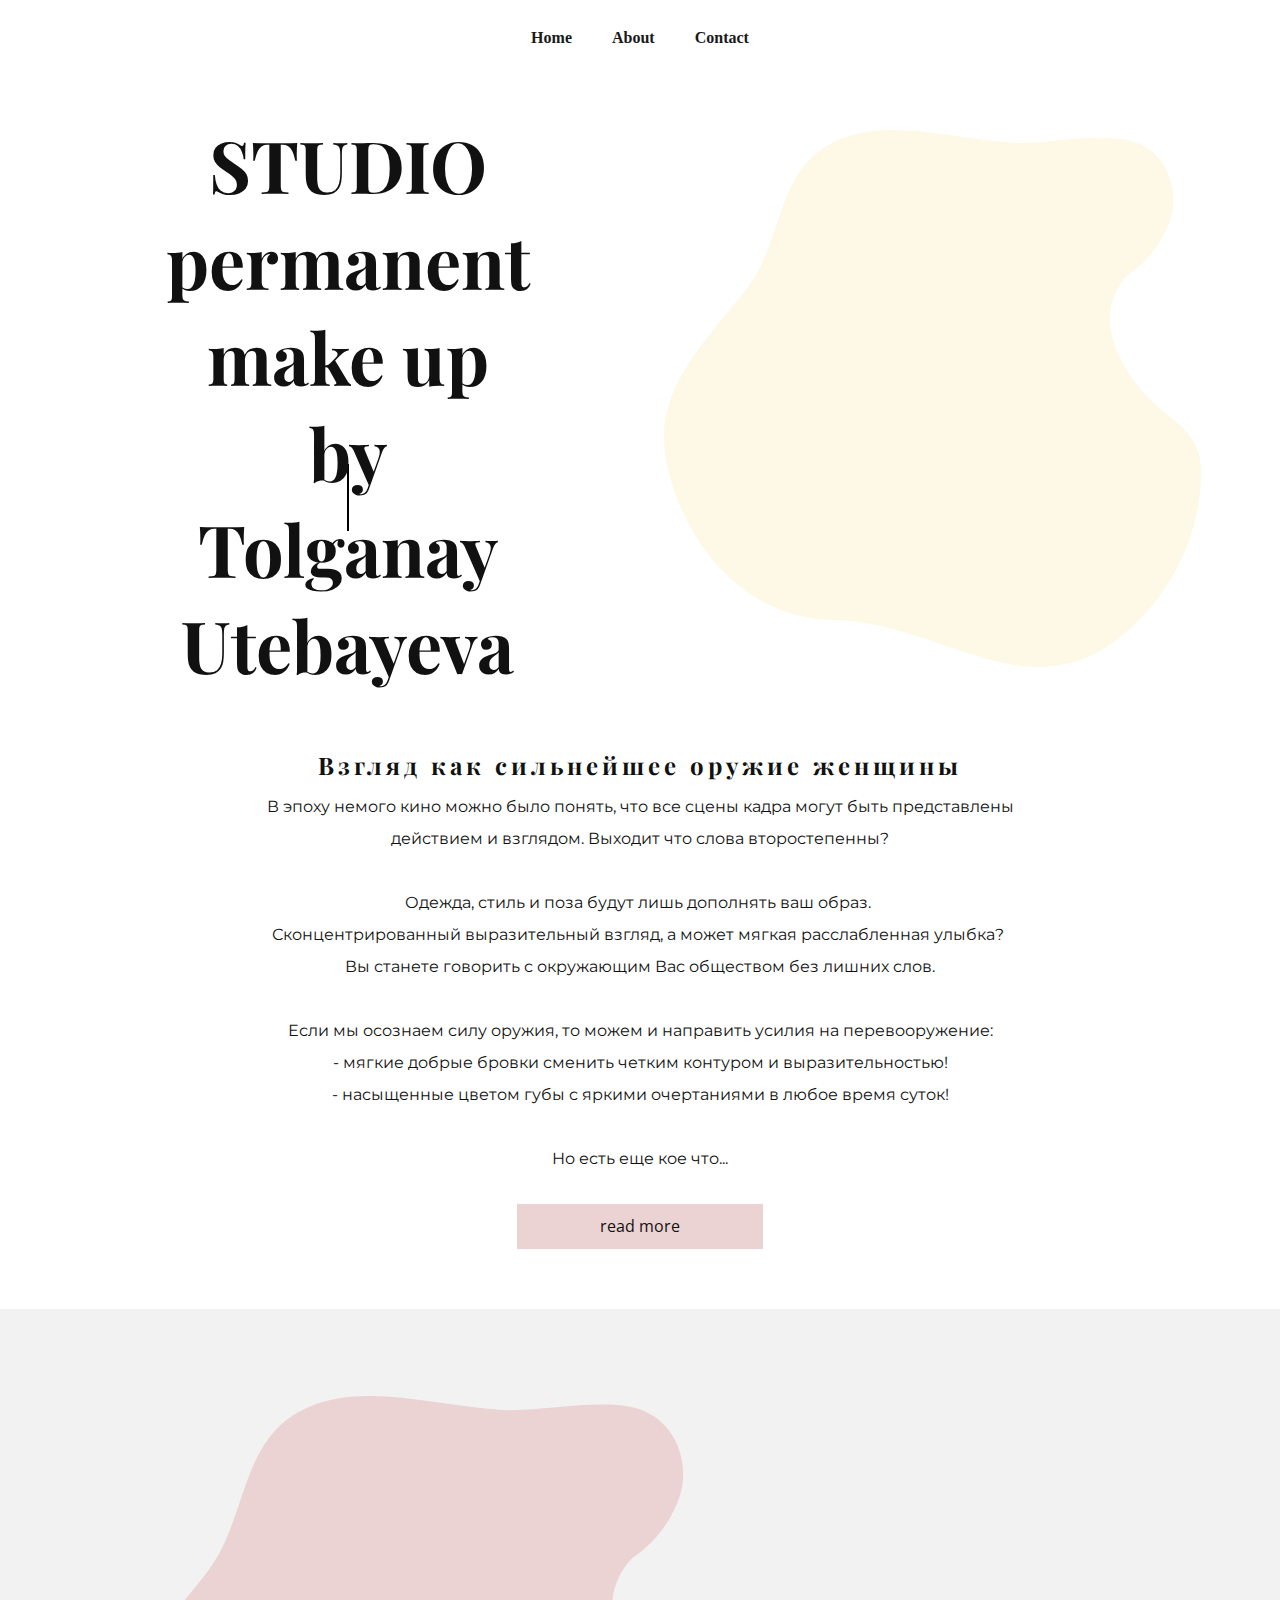
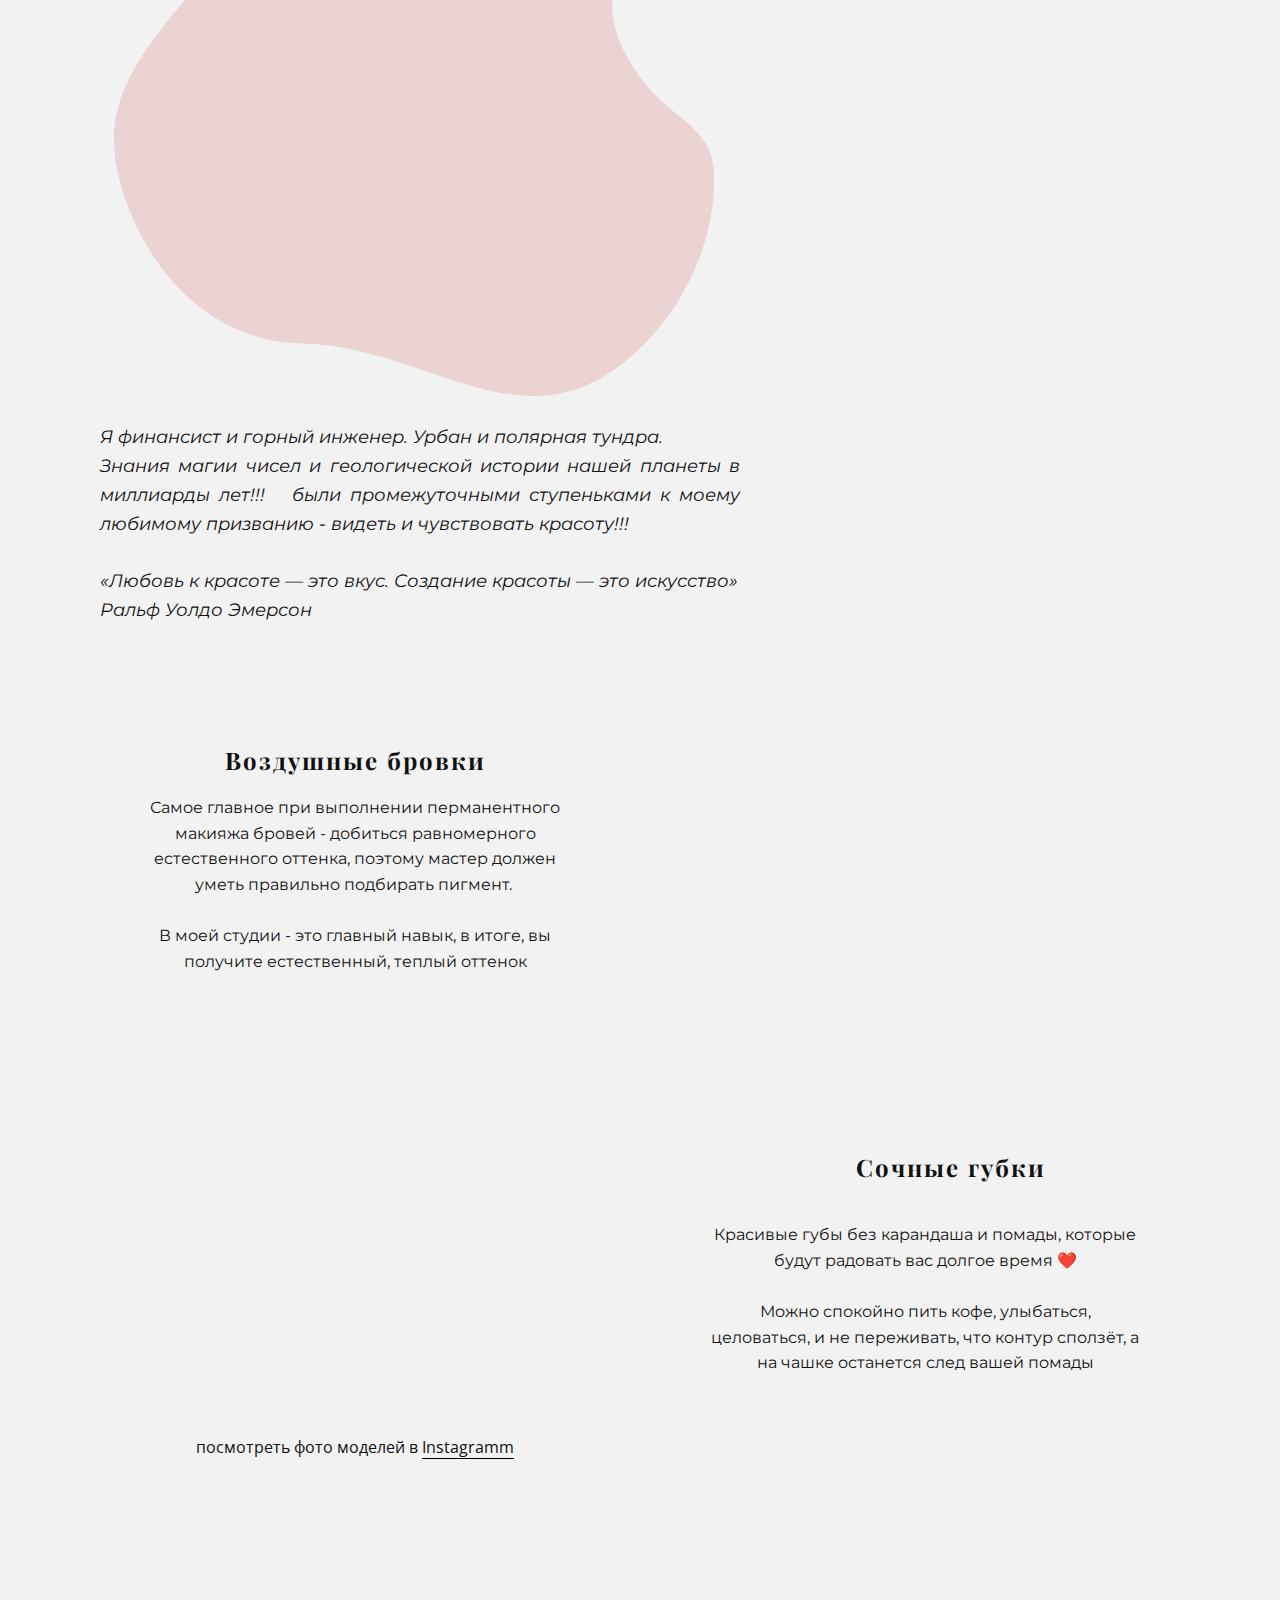
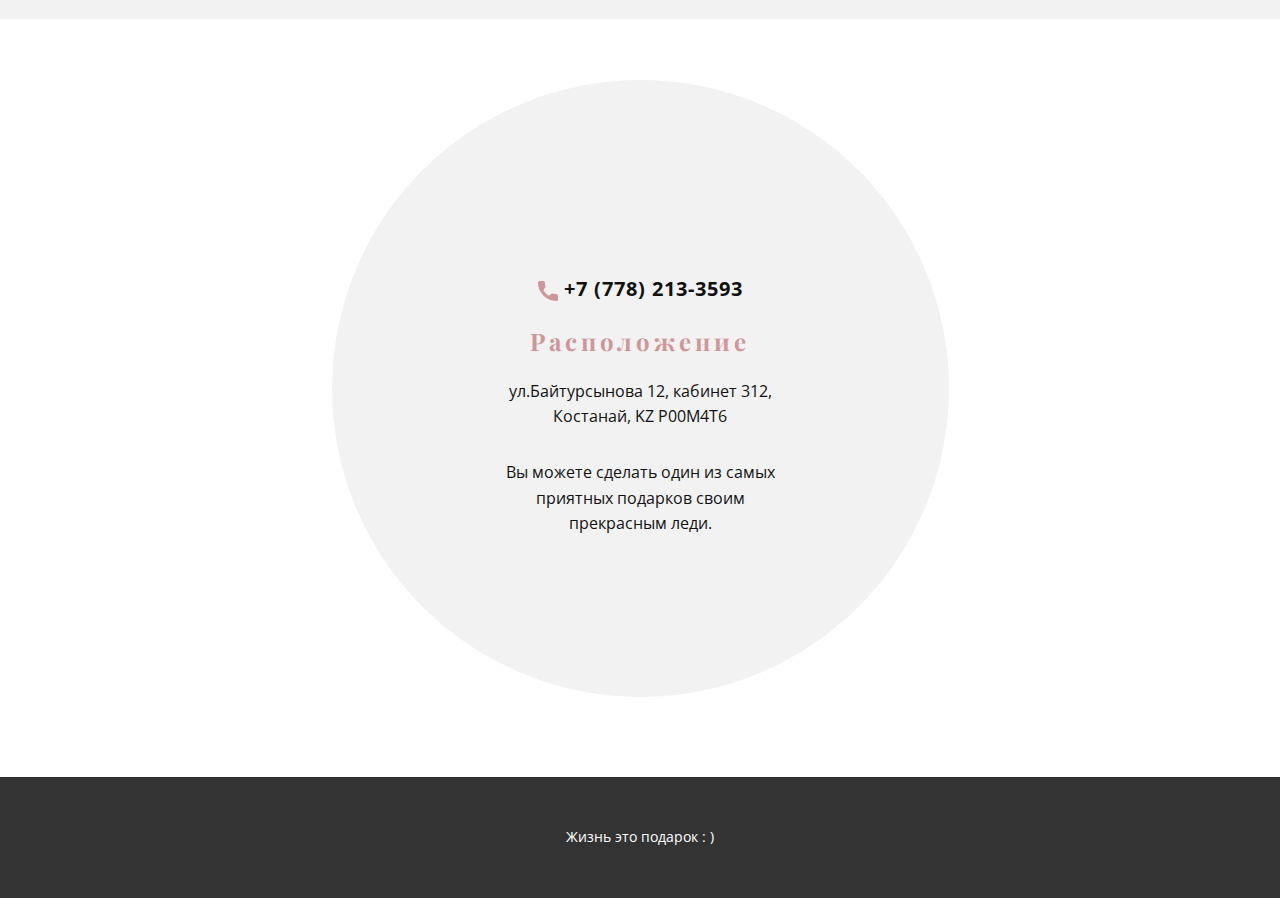
<file: index.html>
<!DOCTYPE html>
<html style="font-size: 16px;" lang="ru"><head>
    <meta name="viewport" content="width=device-width, initial-scale=1.0">
    <meta charset="utf-8">
    <meta name="keywords" content="the good ritual., ​10 Face Mask Mistakes">
    <meta name="description" content="">
    <title>Contact 1</title>
    <link rel="stylesheet" href="nicepage.css" media="screen">
<link rel="stylesheet" href="Contact-1.css" media="screen">
    <script class="u-script" type="text/javascript" src="jquery-1.9.1.min.js" defer=""></script>
    <script class="u-script" type="text/javascript" src="nicepage.js" defer=""></script>
    <meta name="generator" content="Nicepage 5.13.3, nicepage.com">
    <link id="u-theme-google-font" rel="stylesheet" href="https://fonts.googleapis.com/css?family=Roboto:100,100i,300,300i,400,400i,500,500i,700,700i,900,900i|Open+Sans:300,300i,400,400i,500,500i,600,600i,700,700i,800,800i">
    <link id="u-page-google-font" rel="stylesheet" href="https://fonts.googleapis.com/css?family=Playfair+Display:400,400i,500,500i,600,600i,700,700i,800,800i,900,900i|Montserrat:100,100i,200,200i,300,300i,400,400i,500,500i,600,600i,700,700i,800,800i,900,900i">
    
    
    
    
    
    
    <script type="application/ld+json">{
		"@context": "http://schema.org",
		"@type": "Organization",
		"name": "",
		"url": "/"
}</script>
    <meta name="theme-color" content="#7290c4">
    <meta property="og:title" content="Contact 1">
    <meta property="og:type" content="website">
    <link rel="canonical" href="/">
  <meta data-intl-tel-input-cdn-path="intlTelInput/"></head>
  <body data-home-page="https://website5399078.nicepage.io/Contact-1.html?version=97392cdb-942e-486e-885b-b512ba77cd9a" data-home-page-title="Contact 1" class="u-body u-xl-mode" data-lang="ru"><header class="u-align-center u-clearfix u-header u-header" id="sec-a0f1"><div class="u-clearfix u-sheet u-sheet-1">
        <nav class="u-align-left u-menu u-menu-one-level u-nav-spacing-25 u-offcanvas u-menu-1" data-responsive-from="MD">
          <div class="menu-collapse" style="font-size: 1rem; font-weight: 700; letter-spacing: 0px;">
            <a class="u-button-style u-custom-border u-custom-border-color u-custom-borders u-custom-left-right-menu-spacing u-custom-padding-bottom u-custom-text-active-color u-custom-text-color u-custom-text-hover-color u-custom-top-bottom-menu-spacing u-nav-link" href="#" style="padding: 4px 0px; font-size: calc(1em + 8px);">
              <svg class="u-svg-link" preserveAspectRatio="xMidYMin slice" viewBox="0 0 302 302" style=""><use xlink:href="#svg-7b92"></use></svg>
              <svg xmlns="http://www.w3.org/2000/svg" xmlns:xlink="http://www.w3.org/1999/xlink" version="1.1" id="svg-7b92" x="0px" y="0px" viewBox="0 0 302 302" style="enable-background:new 0 0 302 302;" xml:space="preserve" class="u-svg-content"><g><rect y="36" width="302" height="30"></rect><rect y="236" width="302" height="30"></rect><rect y="136" width="302" height="30"></rect>
</g><g></g><g></g><g></g><g></g><g></g><g></g><g></g><g></g><g></g><g></g><g></g><g></g><g></g><g></g><g></g></svg>
            </a>
          </div>
          <div class="u-custom-menu u-nav-container">
            <ul class="u-nav u-spacing-20 u-unstyled u-nav-1"><li class="u-nav-item"><a class="u-button-style u-nav-link u-text-active-palette-1-base u-text-grey-90 u-text-hover-palette-2-base" href="Contact-1.html#carousel_4577" style="padding: 10px;">Home</a>
</li><li class="u-nav-item"><a class="u-button-style u-nav-link u-text-active-palette-1-base u-text-grey-90 u-text-hover-palette-2-base" href="Contact-1.html#carousel_1a34" style="padding: 10px;">About</a>
</li><li class="u-nav-item"><a class="u-button-style u-nav-link u-text-active-palette-1-base u-text-grey-90 u-text-hover-palette-2-base" href="Contact-1.html#carousel_f4d5" style="padding: 10px;">Contact</a>
</li></ul>
          </div>
          <div class="u-custom-menu u-nav-container-collapse">
            <div class="u-align-center u-black u-container-style u-inner-container-layout u-opacity u-opacity-95 u-sidenav">
              <div class="u-inner-container-layout u-sidenav-overflow">
                <div class="u-menu-close"></div>
                <ul class="u-align-center u-nav u-popupmenu-items u-unstyled u-nav-2"><li class="u-nav-item"><a class="u-button-style u-nav-link" href="Contact-1.html#carousel_4577">Home</a>
</li><li class="u-nav-item"><a class="u-button-style u-nav-link" href="Contact-1.html#carousel_1a34">About</a>
</li><li class="u-nav-item"><a class="u-button-style u-nav-link" href="Contact-1.html#carousel_f4d5">Contact</a>
</li></ul>
              </div>
            </div>
            <div class="u-black u-menu-overlay u-opacity u-opacity-70"></div>
          </div>
        </nav>
      </div></header>
    <section class="u-clearfix u-white u-section-1" id="carousel_4577">
      <div class="u-clearfix u-sheet u-sheet-1">
        <div class="u-clearfix u-gutter-30 u-layout-wrap u-layout-wrap-1">
          <div class="u-layout">
            <div class="u-layout-row">
              <div class="u-align-center u-container-style u-layout-cell u-shape-rectangle u-size-30 u-layout-cell-1">
                <div class="u-container-layout u-valign-top u-container-layout-1">
                  <div class="u-absolute-hcenter u-border-2 u-border-black u-line u-line-vertical u-line-1"></div>
                  <h1 class="u-custom-font u-font-playfair-display u-text u-text-1">
                    <span style="font-size: 4.5rem;">STUDIO<br>permanent<br>make up<br>by
                    </span>
                    <br>
                    <span style="font-size: 4.5rem;">Tolganay<br>Utebayeva
                    </span>
                  </h1>
                </div>
              </div>
              <div class="u-align-center u-container-style u-layout-cell u-size-30 u-layout-cell-2">
                <div class="u-container-layout u-container-layout-2">
                  <div class="u-expanded-width-sm u-expanded-width-xs u-shape u-shape-svg u-text-palette-3-light-3 u-shape-1">
                    <svg class="u-svg-link" preserveAspectRatio="none" viewBox="0 0 160 160" style=""><use xlink:href="#svg-b41d"></use></svg>
                    <svg class="u-svg-content" viewBox="0 0 160 160" x="0px" y="0px" id="svg-b41d" style="enable-background:new 0 0 160 160;"><path d="M151.7,132.5c-3.4,6-7.9,11.7-13.3,16.5c-29.2,26.1-54.1-2.3-88.2-3S0,109.5,0,91.6s14.8-31.3,25.3-45.3S33.4,11,51.8,3
	c15.3-6.6,33.6-0.4,51.6,0.7c11.2,0.7,28.8-3.8,38.2,0.4s11.8,15.4,9.2,22.8c-1.9,5.4-5.5,11.6-12.8,16.5
	c-9.3,10.1-4.7,22.9,3.7,33.4c7.8,9.7,17.7,11.7,18.3,23.5C160.4,110.8,157.6,122.2,151.7,132.5L151.7,132.5z"></path></svg>
                  </div>
                  <div class="u-image u-image-circle u-preserve-proportions u-image-1" data-image-width="478" data-image-height="472"></div>
                </div>
              </div>
            </div>
          </div>
        </div>
      </div>
    </section>
    <section class="u-align-center u-clearfix u-white u-section-2" id="carousel_69d2">
      <div class="u-clearfix u-sheet u-sheet-1">
        <h6 class="u-custom-font u-font-playfair-display u-text u-text-1"> Взгляд как сильнейшее оружие женщины</h6>
        <p class="u-custom-font u-font-montserrat u-text u-text-2">В эпоху немого кино можно было понять, что все сцены кадра могут быть представлены действием и взглядом. Выходит что слова второстепенны?<br>
          <br>Одежда, стиль и поза будут лишь дополнять ваш образ.&nbsp;<br>Сконцентрированный выразительный взгляд, а может мягкая расслабленная улыбка?&nbsp;<br>Вы станете говорить с окружающим Вас обществом без лишних слов.<br>
          <br>Если мы осознаем силу оружия, то можем и направить усилия на перевооружение:<br>- мягкие добрые бровки сменить четким контуром и выразительностью!<br>- насыщенные цветом губы с яркими очертаниями в любое время суток!<br>
          <br>Но есть еще кое что...
        </p>
        <a href="https://www.instagram.com/tolganay_utebayeva" class="u-border-none u-btn u-button-style u-palette-2-light-2 u-btn-1" target="_blank">read more</a>
      </div>
    </section>
    <section class="u-clearfix u-grey-5 u-section-3" id="carousel_1a34">
      <div class="u-clearfix u-sheet u-sheet-1">
        <div class="u-align-justify u-container-style u-expanded-width-sm u-expanded-width-xs u-group u-shape-rectangle u-group-1">
          <div class="u-container-layout u-valign-top-sm u-valign-top-xs u-container-layout-1">
            <div class="u-expanded-width-sm u-expanded-width-xs u-shape u-shape-svg u-text-palette-2-light-2 u-shape-1">
              <svg class="u-svg-link" preserveAspectRatio="none" viewBox="0 0 160 160" style=""><use xlink:href="#svg-4d8e"></use></svg>
              <svg class="u-svg-content" viewBox="0 0 160 160" x="0px" y="0px" id="svg-4d8e" style="enable-background:new 0 0 160 160;"><path d="M151.7,132.5c-3.4,6-7.9,11.7-13.3,16.5c-29.2,26.1-54.1-2.3-88.2-3S0,109.5,0,91.6s14.8-31.3,25.3-45.3S33.4,11,51.8,3
	c15.3-6.6,33.6-0.4,51.6,0.7c11.2,0.7,28.8-3.8,38.2,0.4s11.8,15.4,9.2,22.8c-1.9,5.4-5.5,11.6-12.8,16.5
	c-9.3,10.1-4.7,22.9,3.7,33.4c7.8,9.7,17.7,11.7,18.3,23.5C160.4,110.8,157.6,122.2,151.7,132.5L151.7,132.5z"></path></svg>
            </div>
            <div class="u-image u-image-circle u-image-1" alt="" data-image-width="649" data-image-height="813"></div>
            <p class="u-custom-font u-font-montserrat u-text u-text-1">Я финансист и горный инженер. Урбан и полярная тундра.&nbsp;<br>Знания магии чисел и геологической истории нашей планеты в миллиарды лет!!!&nbsp; &nbsp;были промежуточными ступеньками к моему любимому призванию - видеть и чувствовать красоту!!!<br>
              <br>«Любовь к красоте — это вкус. Создание красоты — это искусство»<br>Ральф Уолдо Эмерсон<br>
            </p>
          </div>
        </div>
        <div class="u-image u-image-circle u-image-2" alt="" data-image-width="421" data-image-height="484"></div>
      </div>
    </section>
    <section class="u-clearfix u-grey-5 u-section-4" id="carousel_ee15">
      <div class="u-clearfix u-sheet u-valign-middle u-sheet-1">
        <div class="u-clearfix u-expanded-width u-layout-wrap u-layout-wrap-1">
          <div class="u-layout">
            <div class="u-layout-row">
              <div class="u-align-left-md u-align-left-sm u-align-left-xs u-container-style u-layout-cell u-size-30 u-layout-cell-1">
                <div class="u-container-layout u-container-layout-1">
                  <h6 class="u-align-justify-lg u-align-justify-xl u-custom-font u-font-playfair-display u-text u-text-1">Воздушные бровки</h6>
                  <p class="u-align-center-lg u-align-center-xl u-custom-font u-font-montserrat u-text u-text-2"> Самое главное при выполнении перманентного макияжа бровей - добиться равномерного естественного оттенка, поэтому мастер должен уметь правильно подбирать пигмент.&nbsp;<br>
                    <br>В моей студии - это главный навык, в итоге, вы получите естественный, теплый оттенок
                  </p>
                  <div class="u-image u-image-circle u-image-1" alt="" data-image-width="659" data-image-height="823"></div>
                  <p class="u-text u-text-body-color u-text-default u-text-3">посмотреть фото моделей в&nbsp;<a href="https://www.instagram.com/p/Cl-ueRFgIBC/" class="u-active-none u-border-1 u-border-black u-border-no-left u-border-no-right u-border-no-top u-btn u-button-link u-button-style u-hover-none u-none u-text-body-color u-btn-1">Instagramm</a>
                  </p>
                </div>
              </div>
              <div class="u-container-style u-layout-cell u-size-30 u-layout-cell-2">
                <div class="u-container-layout u-container-layout-2">
                  <div class="u-image u-image-circle u-image-2" alt="" data-image-width="827" data-image-height="620"></div>
                  <h6 class="u-align-left u-custom-font u-font-playfair-display u-text u-text-default u-text-4">Сочные губки</h6>
                  <p class="u-align-center u-custom-font u-font-montserrat u-text u-text-5"> Красивые губы без карандаша и помады, которые будут радовать вас долгое время ❤️<br>
                    <br>Можно спокойно пить кофе, улыбаться, целоваться, и не переживать, что контур сползёт, а на чашке останется след вашей помады
                  </p>
                </div>
              </div>
            </div>
          </div>
        </div>
      </div>
    </section>
    <section class="u-align-center u-clearfix u-section-5" id="carousel_f4d5">
      <div class="u-clearfix u-sheet u-sheet-1">
        <div class="u-grey-5 u-shape u-shape-circle u-shape-1"></div>
        <div class="u-clearfix u-expanded-width-lg u-expanded-width-md u-expanded-width-xl u-layout-wrap u-layout-wrap-1">
          <div class="u-layout">
            <div class="u-layout-row">
              <div class="u-align-center u-container-style u-layout-cell u-size-20 u-layout-cell-1">
                <div class="u-container-layout u-container-layout-1">
                  <div class="u-image u-image-circle u-preserve-proportions u-image-1" alt="" data-image-width="661" data-image-height="824"></div>
                </div>
              </div>
              <div class="u-align-center u-container-style u-layout-cell u-size-20 u-layout-cell-2">
                <div class="u-container-layout u-valign-middle-sm u-valign-middle-xs u-container-layout-2">
                  <a href="https://nicepage.com/c/text-website-templates" class="u-active-none u-btn u-button-style u-hover-none u-none u-text-hover-palette-2-base u-btn-1"><span class="u-icon u-text-palette-2-base"><svg class="u-svg-content" viewBox="0 0 405.333 405.333" x="0px" y="0px" style="width: 1em; height: 1em;"><path d="M373.333,266.88c-25.003,0-49.493-3.904-72.704-11.563c-11.328-3.904-24.192-0.896-31.637,6.699l-46.016,34.752    c-52.8-28.181-86.592-61.952-114.389-114.368l33.813-44.928c8.512-8.512,11.563-20.971,7.915-32.64    C142.592,81.472,138.667,56.96,138.667,32c0-17.643-14.357-32-32-32H32C14.357,0,0,14.357,0,32    c0,205.845,167.488,373.333,373.333,373.333c17.643,0,32-14.357,32-32V298.88C405.333,281.237,390.976,266.88,373.333,266.88z"></path></svg></span>&nbsp;+7 (778) 213-3593
                  </a>
                  <h6 class="u-custom-font u-font-playfair-display u-text u-text-palette-2-base u-text-1">Расположение</h6>
                  <p class="u-text u-text-2">ул.Байтурсынова 12, кабинет 312,<br>Костанай, KZ ​P00M4T6
                  </p>
                  <p class="u-text u-text-3">Вы можете сделать один из самых приятных подарков своим прекрасным леди.</p>
                </div>
              </div>
              <div class="u-align-center u-container-style u-layout-cell u-size-20 u-layout-cell-3">
                <div class="u-container-layout u-valign-bottom-lg u-valign-bottom-md u-valign-bottom-xl u-valign-top-sm u-valign-top-xs u-container-layout-3">
                  <div class="u-expanded-width u-image u-image-circle u-preserve-proportions u-image-2" alt="" data-image-width="757" data-image-height="830">
                    <div class="u-preserve-proportions-child" style="padding-top: 100%;"></div>
                  </div>
                </div>
              </div>
            </div>
          </div>
        </div>
      </div>
    </section>
    
    
    <footer class="u-align-center u-clearfix u-footer u-grey-80 u-footer" id="sec-4f0e"><div class="u-clearfix u-sheet u-sheet-1">
        <p class="u-small-text u-text u-text-variant u-text-1">Жизнь это подарок : )</p>
      </div></footer> 
</body></html>
</file>
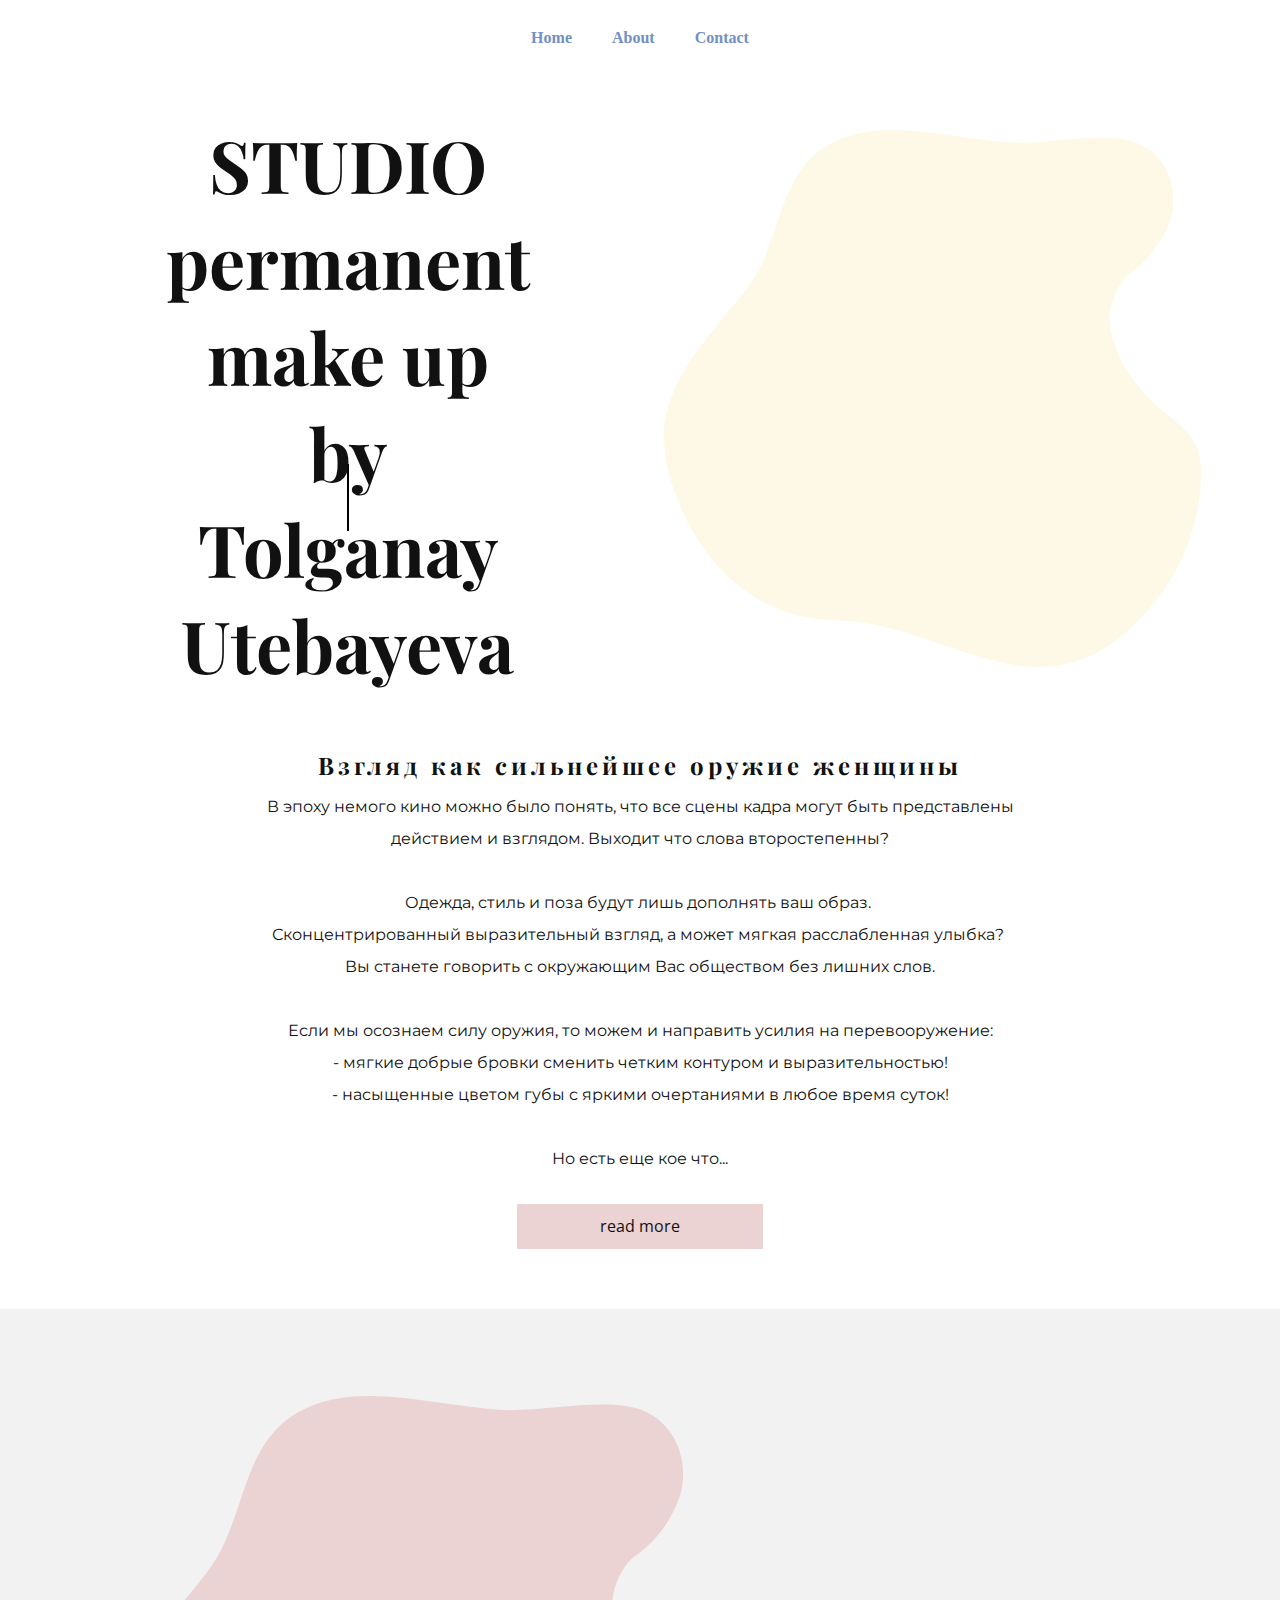
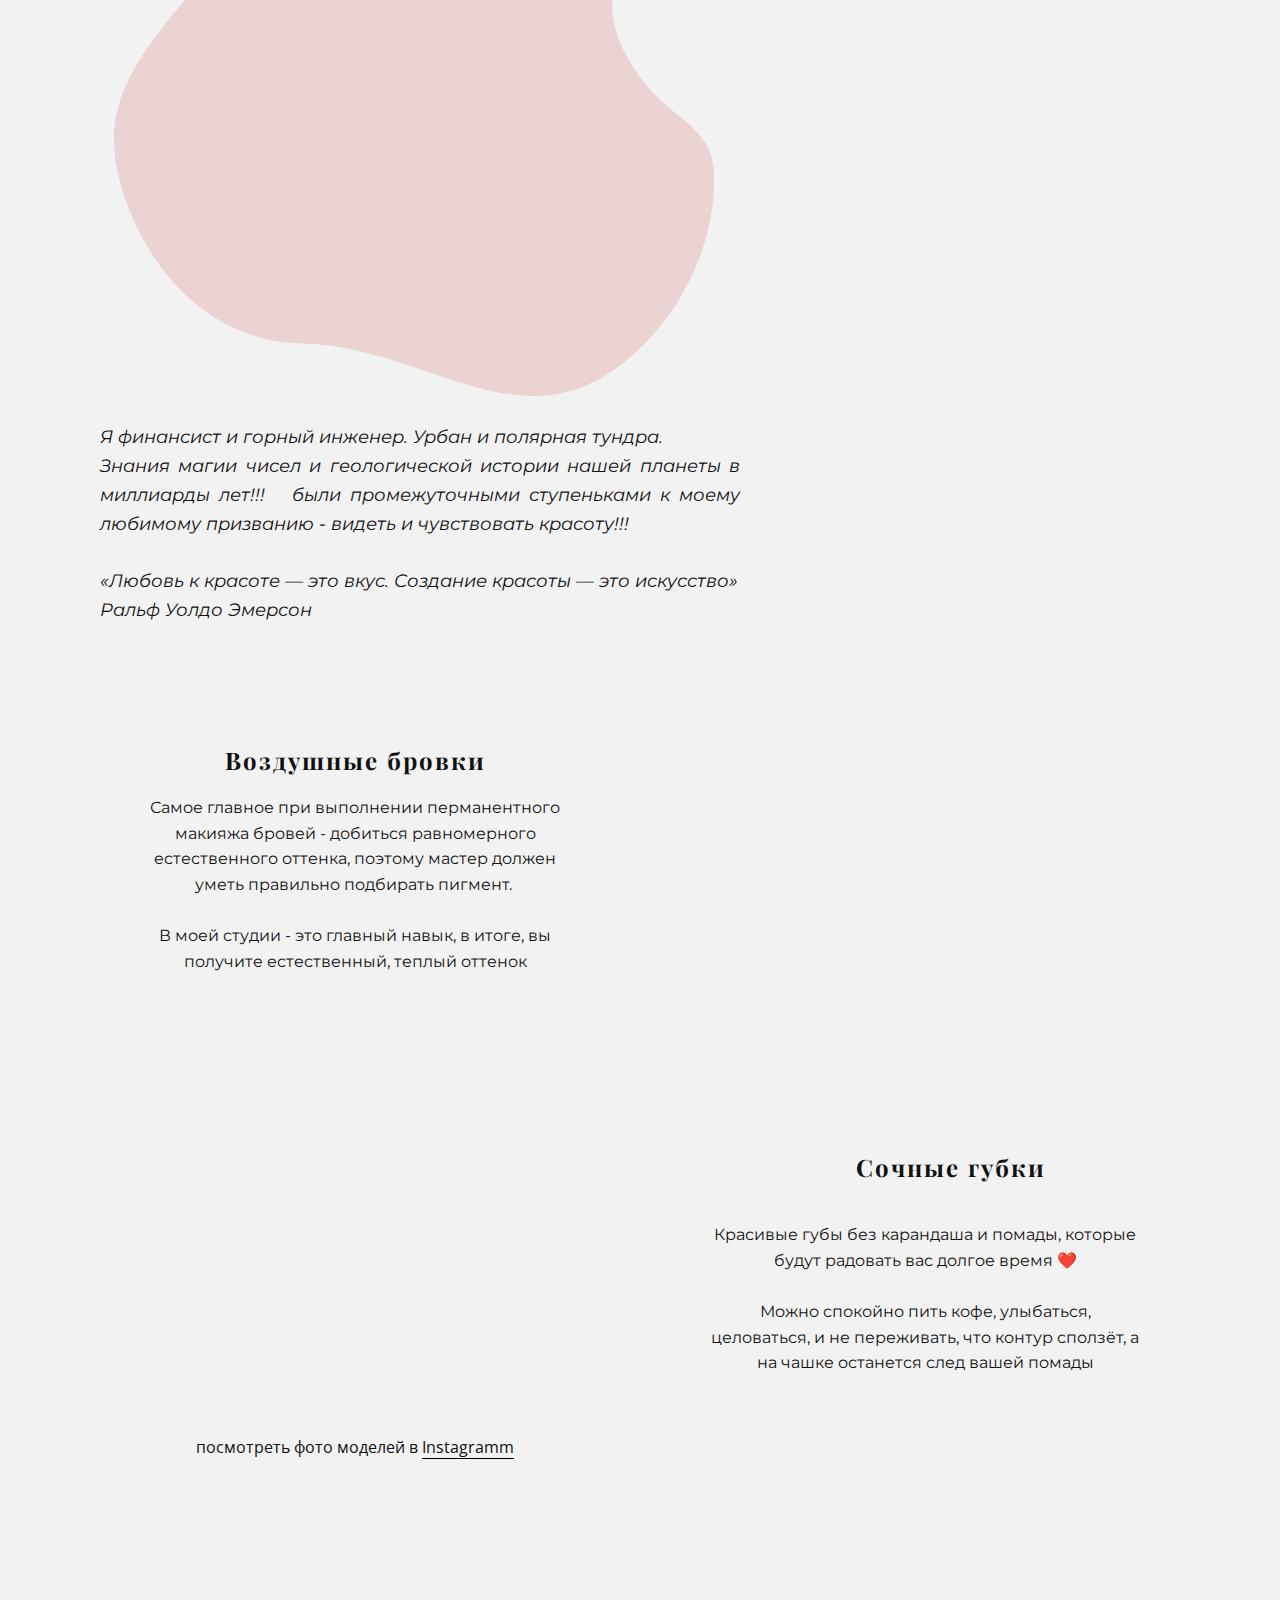
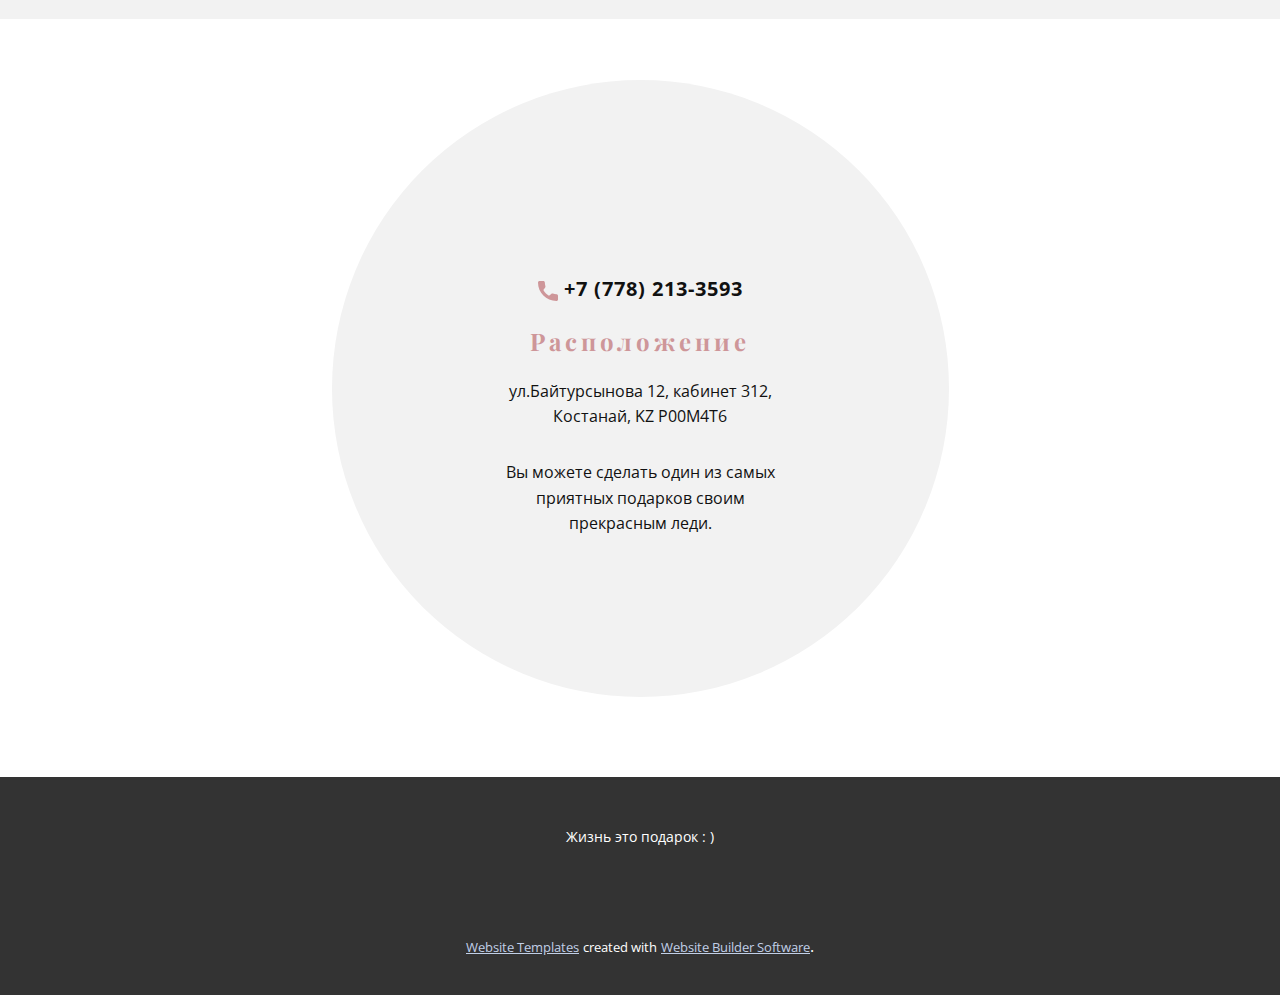
<file: Contact-1.html>
<!DOCTYPE html>
<html style="font-size: 16px;" lang="ru"><head>
    <meta name="viewport" content="width=device-width, initial-scale=1.0">
    <meta charset="utf-8">
    <meta name="keywords" content="the good ritual., ​10 Face Mask Mistakes">
    <meta name="description" content="">
    <title>Contact 1</title>
    <link rel="stylesheet" href="nicepage.css" media="screen">
<link rel="stylesheet" href="Contact-1.css" media="screen">
    <script class="u-script" type="text/javascript" src="jquery-1.9.1.min.js" defer=""></script>
    <script class="u-script" type="text/javascript" src="nicepage.js" defer=""></script>
    <meta name="generator" content="Nicepage 5.13.3, nicepage.com">
    <link id="u-theme-google-font" rel="stylesheet" href="https://fonts.googleapis.com/css?family=Roboto:100,100i,300,300i,400,400i,500,500i,700,700i,900,900i|Open+Sans:300,300i,400,400i,500,500i,600,600i,700,700i,800,800i">
    <link id="u-page-google-font" rel="stylesheet" href="https://fonts.googleapis.com/css?family=Playfair+Display:400,400i,500,500i,600,600i,700,700i,800,800i,900,900i|Montserrat:100,100i,200,200i,300,300i,400,400i,500,500i,600,600i,700,700i,800,800i,900,900i">
    
    
    
    
    
    
    <script type="application/ld+json">{
		"@context": "http://schema.org",
		"@type": "Organization",
		"name": "",
		"url": "/"
}</script>
    <meta name="theme-color" content="#7290c4">
    <meta property="og:title" content="Contact 1">
    <meta property="og:type" content="website">
    <link rel="canonical" href="/">
  <meta data-intl-tel-input-cdn-path="intlTelInput/"></head>
  <body class="u-body u-xl-mode" data-lang="ru"><header class="u-align-center u-clearfix u-header u-header" id="sec-a0f1"><div class="u-clearfix u-sheet u-sheet-1">
        <nav class="u-align-left u-menu u-menu-one-level u-nav-spacing-25 u-offcanvas u-menu-1" data-responsive-from="MD">
          <div class="menu-collapse" style="font-size: 1rem; font-weight: 700; letter-spacing: 0px;">
            <a class="u-button-style u-custom-border u-custom-border-color u-custom-borders u-custom-left-right-menu-spacing u-custom-padding-bottom u-custom-text-active-color u-custom-text-color u-custom-text-hover-color u-custom-top-bottom-menu-spacing u-nav-link" href="#" style="padding: 4px 0px; font-size: calc(1em + 8px);">
              <svg class="u-svg-link" preserveAspectRatio="xMidYMin slice" viewBox="0 0 302 302" style=""><use xlink:href="#svg-7b92"></use></svg>
              <svg xmlns="http://www.w3.org/2000/svg" xmlns:xlink="http://www.w3.org/1999/xlink" version="1.1" id="svg-7b92" x="0px" y="0px" viewBox="0 0 302 302" style="enable-background:new 0 0 302 302;" xml:space="preserve" class="u-svg-content"><g><rect y="36" width="302" height="30"></rect><rect y="236" width="302" height="30"></rect><rect y="136" width="302" height="30"></rect>
</g><g></g><g></g><g></g><g></g><g></g><g></g><g></g><g></g><g></g><g></g><g></g><g></g><g></g><g></g><g></g></svg>
            </a>
          </div>
          <div class="u-custom-menu u-nav-container">
            <ul class="u-nav u-spacing-20 u-unstyled u-nav-1"><li class="u-nav-item"><a class="u-button-style u-nav-link u-text-active-palette-1-base u-text-grey-90 u-text-hover-palette-2-base" href="Contact-1.html#carousel_4577" style="padding: 10px;">Home</a>
</li><li class="u-nav-item"><a class="u-button-style u-nav-link u-text-active-palette-1-base u-text-grey-90 u-text-hover-palette-2-base" href="Contact-1.html#carousel_1a34" style="padding: 10px;">About</a>
</li><li class="u-nav-item"><a class="u-button-style u-nav-link u-text-active-palette-1-base u-text-grey-90 u-text-hover-palette-2-base" href="Contact-1.html#carousel_f4d5" style="padding: 10px;">Contact</a>
</li></ul>
          </div>
          <div class="u-custom-menu u-nav-container-collapse">
            <div class="u-align-center u-black u-container-style u-inner-container-layout u-opacity u-opacity-95 u-sidenav">
              <div class="u-inner-container-layout u-sidenav-overflow">
                <div class="u-menu-close"></div>
                <ul class="u-align-center u-nav u-popupmenu-items u-unstyled u-nav-2"><li class="u-nav-item"><a class="u-button-style u-nav-link" href="Contact-1.html#carousel_4577">Home</a>
</li><li class="u-nav-item"><a class="u-button-style u-nav-link" href="Contact-1.html#carousel_1a34">About</a>
</li><li class="u-nav-item"><a class="u-button-style u-nav-link" href="Contact-1.html#carousel_f4d5">Contact</a>
</li></ul>
              </div>
            </div>
            <div class="u-black u-menu-overlay u-opacity u-opacity-70"></div>
          </div>
        </nav>
      </div></header>
    <section class="u-clearfix u-white u-section-1" id="carousel_4577">
      <div class="u-clearfix u-sheet u-sheet-1">
        <div class="u-clearfix u-gutter-30 u-layout-wrap u-layout-wrap-1">
          <div class="u-layout">
            <div class="u-layout-row">
              <div class="u-align-center u-container-style u-layout-cell u-shape-rectangle u-size-30 u-layout-cell-1">
                <div class="u-container-layout u-valign-top u-container-layout-1">
                  <div class="u-absolute-hcenter u-border-2 u-border-black u-line u-line-vertical u-line-1"></div>
                  <h1 class="u-custom-font u-font-playfair-display u-text u-text-1">
                    <span style="font-size: 4.5rem;">STUDIO<br>permanent<br>make up<br>by
                    </span>
                    <br>
                    <span style="font-size: 4.5rem;">Tolganay<br>Utebayeva
                    </span>
                  </h1>
                </div>
              </div>
              <div class="u-align-center u-container-style u-layout-cell u-size-30 u-layout-cell-2">
                <div class="u-container-layout u-container-layout-2">
                  <div class="u-expanded-width-sm u-expanded-width-xs u-shape u-shape-svg u-text-palette-3-light-3 u-shape-1">
                    <svg class="u-svg-link" preserveAspectRatio="none" viewBox="0 0 160 160" style=""><use xlink:href="#svg-b41d"></use></svg>
                    <svg class="u-svg-content" viewBox="0 0 160 160" x="0px" y="0px" id="svg-b41d" style="enable-background:new 0 0 160 160;"><path d="M151.7,132.5c-3.4,6-7.9,11.7-13.3,16.5c-29.2,26.1-54.1-2.3-88.2-3S0,109.5,0,91.6s14.8-31.3,25.3-45.3S33.4,11,51.8,3
	c15.3-6.6,33.6-0.4,51.6,0.7c11.2,0.7,28.8-3.8,38.2,0.4s11.8,15.4,9.2,22.8c-1.9,5.4-5.5,11.6-12.8,16.5
	c-9.3,10.1-4.7,22.9,3.7,33.4c7.8,9.7,17.7,11.7,18.3,23.5C160.4,110.8,157.6,122.2,151.7,132.5L151.7,132.5z"></path></svg>
                  </div>
                  <div class="u-image u-image-circle u-preserve-proportions u-image-1" data-image-width="478" data-image-height="472"></div>
                </div>
              </div>
            </div>
          </div>
        </div>
      </div>
    </section>
    <section class="u-align-center u-clearfix u-white u-section-2" id="carousel_69d2">
      <div class="u-clearfix u-sheet u-sheet-1">
        <h6 class="u-custom-font u-font-playfair-display u-text u-text-1"> Взгляд как сильнейшее оружие женщины</h6>
        <p class="u-custom-font u-font-montserrat u-text u-text-2">В эпоху немого кино можно было понять, что все сцены кадра могут быть представлены действием и взглядом. Выходит что слова второстепенны?<br>
          <br>Одежда, стиль и поза будут лишь дополнять ваш образ.&nbsp;<br>Сконцентрированный выразительный взгляд, а может мягкая расслабленная улыбка?&nbsp;<br>Вы станете говорить с окружающим Вас обществом без лишних слов.<br>
          <br>Если мы осознаем силу оружия, то можем и направить усилия на перевооружение:<br>- мягкие добрые бровки сменить четким контуром и выразительностью!<br>- насыщенные цветом губы с яркими очертаниями в любое время суток!<br>
          <br>Но есть еще кое что...
        </p>
        <a href="https://www.instagram.com/tolganay_utebayeva" class="u-border-none u-btn u-button-style u-palette-2-light-2 u-btn-1" target="_blank">read more</a>
      </div>
    </section>
    <section class="u-clearfix u-grey-5 u-section-3" id="carousel_1a34">
      <div class="u-clearfix u-sheet u-sheet-1">
        <div class="u-align-justify u-container-style u-expanded-width-sm u-expanded-width-xs u-group u-shape-rectangle u-group-1">
          <div class="u-container-layout u-valign-top-sm u-valign-top-xs u-container-layout-1">
            <div class="u-expanded-width-sm u-expanded-width-xs u-shape u-shape-svg u-text-palette-2-light-2 u-shape-1">
              <svg class="u-svg-link" preserveAspectRatio="none" viewBox="0 0 160 160" style=""><use xlink:href="#svg-4d8e"></use></svg>
              <svg class="u-svg-content" viewBox="0 0 160 160" x="0px" y="0px" id="svg-4d8e" style="enable-background:new 0 0 160 160;"><path d="M151.7,132.5c-3.4,6-7.9,11.7-13.3,16.5c-29.2,26.1-54.1-2.3-88.2-3S0,109.5,0,91.6s14.8-31.3,25.3-45.3S33.4,11,51.8,3
	c15.3-6.6,33.6-0.4,51.6,0.7c11.2,0.7,28.8-3.8,38.2,0.4s11.8,15.4,9.2,22.8c-1.9,5.4-5.5,11.6-12.8,16.5
	c-9.3,10.1-4.7,22.9,3.7,33.4c7.8,9.7,17.7,11.7,18.3,23.5C160.4,110.8,157.6,122.2,151.7,132.5L151.7,132.5z"></path></svg>
            </div>
            <div class="u-image u-image-circle u-image-1" alt="" data-image-width="649" data-image-height="813"></div>
            <p class="u-custom-font u-font-montserrat u-text u-text-1">Я финансист и горный инженер. Урбан и полярная тундра.&nbsp;<br>Знания магии чисел и геологической истории нашей планеты в миллиарды лет!!!&nbsp; &nbsp;были промежуточными ступеньками к моему любимому призванию - видеть и чувствовать красоту!!!<br>
              <br>«Любовь к красоте — это вкус. Создание красоты — это искусство»<br>Ральф Уолдо Эмерсон<br>
            </p>
          </div>
        </div>
        <div class="u-image u-image-circle u-image-2" alt="" data-image-width="421" data-image-height="484"></div>
      </div>
    </section>
    <section class="u-clearfix u-grey-5 u-section-4" id="carousel_ee15">
      <div class="u-clearfix u-sheet u-valign-middle u-sheet-1">
        <div class="u-clearfix u-expanded-width u-layout-wrap u-layout-wrap-1">
          <div class="u-layout">
            <div class="u-layout-row">
              <div class="u-align-left-md u-align-left-sm u-align-left-xs u-container-style u-layout-cell u-size-30 u-layout-cell-1">
                <div class="u-container-layout u-container-layout-1">
                  <h6 class="u-align-justify-lg u-align-justify-xl u-custom-font u-font-playfair-display u-text u-text-1">Воздушные бровки</h6>
                  <p class="u-align-center-lg u-align-center-xl u-custom-font u-font-montserrat u-text u-text-2"> Самое главное при выполнении перманентного макияжа бровей - добиться равномерного естественного оттенка, поэтому мастер должен уметь правильно подбирать пигмент.&nbsp;<br>
                    <br>В моей студии - это главный навык, в итоге, вы получите естественный, теплый оттенок
                  </p>
                  <div class="u-image u-image-circle u-image-1" alt="" data-image-width="659" data-image-height="823"></div>
                  <p class="u-text u-text-body-color u-text-default u-text-3">посмотреть фото моделей в&nbsp;<a href="https://www.instagram.com/p/Cl-ueRFgIBC/" class="u-active-none u-border-1 u-border-black u-border-no-left u-border-no-right u-border-no-top u-btn u-button-link u-button-style u-hover-none u-none u-text-body-color u-btn-1">Instagramm</a>
                  </p>
                </div>
              </div>
              <div class="u-container-style u-layout-cell u-size-30 u-layout-cell-2">
                <div class="u-container-layout u-container-layout-2">
                  <div class="u-image u-image-circle u-image-2" alt="" data-image-width="827" data-image-height="620"></div>
                  <h6 class="u-align-left u-custom-font u-font-playfair-display u-text u-text-default u-text-4">Сочные губки</h6>
                  <p class="u-align-center u-custom-font u-font-montserrat u-text u-text-5"> Красивые губы без карандаша и помады, которые будут радовать вас долгое время ❤️<br>
                    <br>Можно спокойно пить кофе, улыбаться, целоваться, и не переживать, что контур сползёт, а на чашке останется след вашей помады
                  </p>
                </div>
              </div>
            </div>
          </div>
        </div>
      </div>
    </section>
    <section class="u-align-center u-clearfix u-section-5" id="carousel_f4d5">
      <div class="u-clearfix u-sheet u-sheet-1">
        <div class="u-grey-5 u-shape u-shape-circle u-shape-1"></div>
        <div class="u-clearfix u-expanded-width-lg u-expanded-width-md u-expanded-width-xl u-layout-wrap u-layout-wrap-1">
          <div class="u-layout">
            <div class="u-layout-row">
              <div class="u-align-center u-container-style u-layout-cell u-size-20 u-layout-cell-1">
                <div class="u-container-layout u-container-layout-1">
                  <div class="u-image u-image-circle u-preserve-proportions u-image-1" alt="" data-image-width="661" data-image-height="824"></div>
                </div>
              </div>
              <div class="u-align-center u-container-style u-layout-cell u-size-20 u-layout-cell-2">
                <div class="u-container-layout u-valign-middle-sm u-valign-middle-xs u-container-layout-2">
                  <a href="https://nicepage.com/c/text-website-templates" class="u-active-none u-btn u-button-style u-hover-none u-none u-text-hover-palette-2-base u-btn-1"><span class="u-icon u-text-palette-2-base"><svg class="u-svg-content" viewBox="0 0 405.333 405.333" x="0px" y="0px" style="width: 1em; height: 1em;"><path d="M373.333,266.88c-25.003,0-49.493-3.904-72.704-11.563c-11.328-3.904-24.192-0.896-31.637,6.699l-46.016,34.752    c-52.8-28.181-86.592-61.952-114.389-114.368l33.813-44.928c8.512-8.512,11.563-20.971,7.915-32.64    C142.592,81.472,138.667,56.96,138.667,32c0-17.643-14.357-32-32-32H32C14.357,0,0,14.357,0,32    c0,205.845,167.488,373.333,373.333,373.333c17.643,0,32-14.357,32-32V298.88C405.333,281.237,390.976,266.88,373.333,266.88z"></path></svg></span>&nbsp;+7 (778) 213-3593
                  </a>
                  <h6 class="u-custom-font u-font-playfair-display u-text u-text-palette-2-base u-text-1">Расположение</h6>
                  <p class="u-text u-text-2">ул.Байтурсынова 12, кабинет 312,<br>Костанай, KZ ​P00M4T6
                  </p>
                  <p class="u-text u-text-3">Вы можете сделать один из самых приятных подарков своим прекрасным леди.</p>
                </div>
              </div>
              <div class="u-align-center u-container-style u-layout-cell u-size-20 u-layout-cell-3">
                <div class="u-container-layout u-valign-bottom-lg u-valign-bottom-md u-valign-bottom-xl u-valign-top-sm u-valign-top-xs u-container-layout-3">
                  <div class="u-expanded-width u-image u-image-circle u-preserve-proportions u-image-2" alt="" data-image-width="757" data-image-height="830">
                    <div class="u-preserve-proportions-child" style="padding-top: 100%;"></div>
                  </div>
                </div>
              </div>
            </div>
          </div>
        </div>
      </div>
    </section>
    
    
    <footer class="u-align-center u-clearfix u-footer u-grey-80 u-footer" id="sec-4f0e"><div class="u-clearfix u-sheet u-sheet-1">
        <p class="u-small-text u-text u-text-variant u-text-1">Жизнь это подарок : )</p>
      </div></footer>
    <section class="u-backlink u-clearfix u-grey-80">
      <a class="u-link" href="https://nicepage.com/website-templates" target="_blank">
        <span>Website Templates</span>
      </a>
      <p class="u-text">
        <span>created with</span>
      </p>
      <a class="u-link" href="" target="_blank">
        <span>Website Builder Software</span>
      </a>. 
    </section>
  
</body></html>
</file>
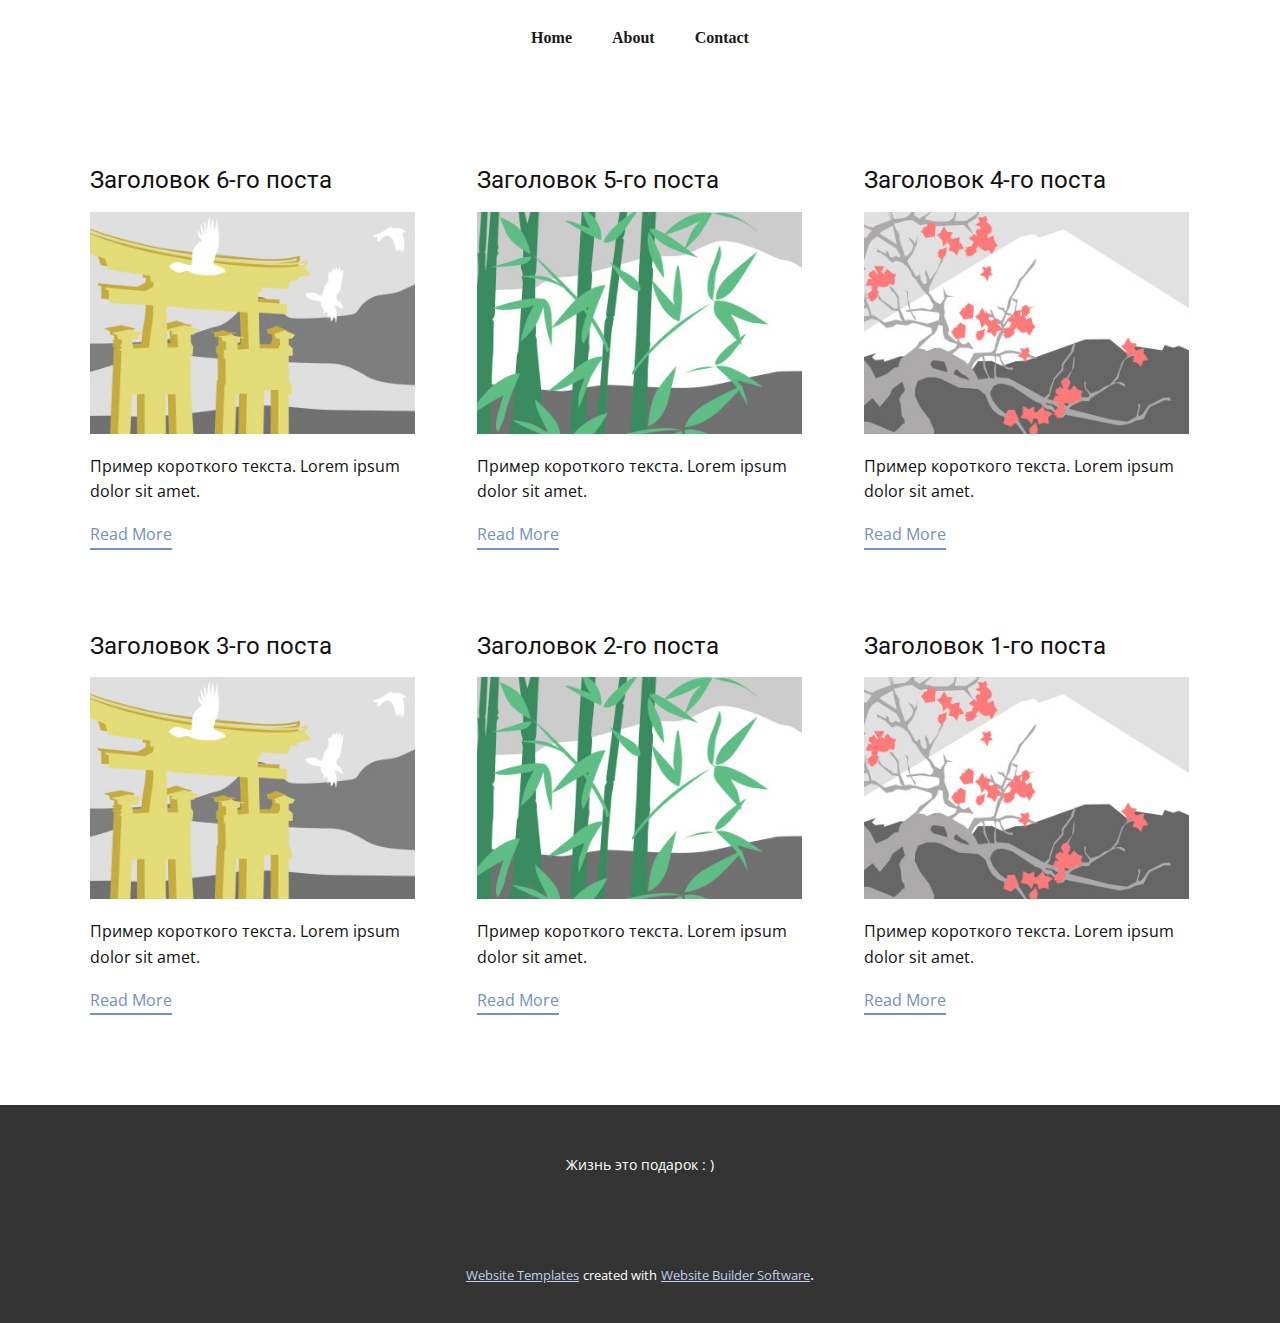
<file: blog/blog.html>
<!DOCTYPE html>
<html style="font-size: 16px;" lang="ru"><head>
    <meta name="viewport" content="width=device-width, initial-scale=1.0">
    <meta charset="utf-8">
    <meta name="keywords" content="">
    <meta name="description" content="">
    <title>Blog Template</title>
    <link rel="stylesheet" href="../nicepage.css" media="screen">
<link rel="stylesheet" href="../Blog-Template.css" media="screen">
    <script class="u-script" type="text/javascript" src="../jquery-1.9.1.min.js" defer=""></script>
    <script class="u-script" type="text/javascript" src="../nicepage.js" defer=""></script>
    <meta name="generator" content="Nicepage 5.13.3, nicepage.com">
    <link id="u-theme-google-font" rel="stylesheet" href="https://fonts.googleapis.com/css?family=Roboto:100,100i,300,300i,400,400i,500,500i,700,700i,900,900i|Open+Sans:300,300i,400,400i,500,500i,600,600i,700,700i,800,800i">
    
    
    <script type="application/ld+json">{
		"@context": "http://schema.org",
		"@type": "Organization",
		"name": ""
}</script>
    <meta name="theme-color" content="#7290c4">
  <meta data-intl-tel-input-cdn-path="intlTelInput/"></head>
  <body class="u-body u-xl-mode" data-lang="ru"><header class="u-align-center u-clearfix u-header u-header" id="sec-a0f1"><div class="u-clearfix u-sheet u-sheet-1">
        <nav class="u-align-left u-menu u-menu-one-level u-nav-spacing-25 u-offcanvas u-menu-1" data-responsive-from="MD">
          <div class="menu-collapse" style="font-size: 1rem; font-weight: 700; letter-spacing: 0px;">
            <a class="u-button-style u-custom-border u-custom-border-color u-custom-borders u-custom-left-right-menu-spacing u-custom-padding-bottom u-custom-text-active-color u-custom-text-color u-custom-text-hover-color u-custom-top-bottom-menu-spacing u-nav-link" href="#" style="padding: 4px 0px; font-size: calc(1em + 8px);">
              <svg class="u-svg-link" preserveAspectRatio="xMidYMin slice" viewBox="0 0 302 302" style=""><use xlink:href="#svg-7b92"></use></svg>
              <svg xmlns="http://www.w3.org/2000/svg" xmlns:xlink="http://www.w3.org/1999/xlink" version="1.1" id="svg-7b92" x="0px" y="0px" viewBox="0 0 302 302" style="enable-background:new 0 0 302 302;" xml:space="preserve" class="u-svg-content"><g><rect y="36" width="302" height="30"></rect><rect y="236" width="302" height="30"></rect><rect y="136" width="302" height="30"></rect>
</g><g></g><g></g><g></g><g></g><g></g><g></g><g></g><g></g><g></g><g></g><g></g><g></g><g></g><g></g><g></g></svg>
            </a>
          </div>
          <div class="u-custom-menu u-nav-container">
            <ul class="u-nav u-spacing-20 u-unstyled u-nav-1"><li class="u-nav-item"><a class="u-button-style u-nav-link u-text-active-palette-1-base u-text-grey-90 u-text-hover-palette-2-base" href="../Contact-1.html#carousel_4577" style="padding: 10px;">Home</a>
</li><li class="u-nav-item"><a class="u-button-style u-nav-link u-text-active-palette-1-base u-text-grey-90 u-text-hover-palette-2-base" href="../Contact-1.html#carousel_1a34" style="padding: 10px;">About</a>
</li><li class="u-nav-item"><a class="u-button-style u-nav-link u-text-active-palette-1-base u-text-grey-90 u-text-hover-palette-2-base" href="../Contact-1.html#carousel_f4d5" style="padding: 10px;">Contact</a>
</li></ul>
          </div>
          <div class="u-custom-menu u-nav-container-collapse">
            <div class="u-align-center u-black u-container-style u-inner-container-layout u-opacity u-opacity-95 u-sidenav">
              <div class="u-inner-container-layout u-sidenav-overflow">
                <div class="u-menu-close"></div>
                <ul class="u-align-center u-nav u-popupmenu-items u-unstyled u-nav-2"><li class="u-nav-item"><a class="u-button-style u-nav-link" href="../Contact-1.html#carousel_4577">Home</a>
</li><li class="u-nav-item"><a class="u-button-style u-nav-link" href="../Contact-1.html#carousel_1a34">About</a>
</li><li class="u-nav-item"><a class="u-button-style u-nav-link" href="../Contact-1.html#carousel_f4d5">Contact</a>
</li></ul>
              </div>
            </div>
            <div class="u-black u-menu-overlay u-opacity u-opacity-70"></div>
          </div>
        </nav>
      </div></header>
    <section class="u-clearfix u-section-1" id="sec-dbb0">
      <div class="u-clearfix u-sheet u-valign-middle u-sheet-1"><!--blog--><!--blog_options_json--><!--{"type":"Recent","source":"","tags":"","count":""}--><!--/blog_options_json-->
        <div class="u-blog u-expanded-width u-repeater u-repeater-1"><!--blog_post-->
          <div class="u-blog-post u-container-style u-repeater-item u-white u-repeater-item-1">
            <div class="u-container-layout u-similar-container u-valign-top u-container-layout-1"><!--blog_post_header-->
              <h4 class="u-blog-control u-text u-text-1">
                <a class="u-post-header-link" href="../blog/пост-5.html">Заголовок 6-го поста</a>
              </h4><!--/blog_post_header--><!--blog_post_image-->
              <a class="u-post-header-link" href="../blog/пост-5.html"><img alt="" class="u-blog-control u-expanded-width u-image u-image-default u-image-1" src="../images/8ad73f3c.jpeg"></a><!--/blog_post_image--><!--blog_post_content-->
              <div class="u-blog-control u-post-content u-text u-text-2 fr-view">Пример короткого текста. Lorem ipsum dolor sit amet.</div><!--/blog_post_content--><!--blog_post_readmore-->
              <a href="../blog/пост-5.html" class="u-blog-control u-border-2 u-border-palette-1-base u-btn u-btn-rectangle u-button-style u-none u-btn-1"><!--blog_post_readmore_content--><!--options_json--><!--{"content":"Read More","defaultValue":"Читать дальше"}--><!--/options_json-->Read More<!--/blog_post_readmore_content--></a><!--/blog_post_readmore-->
            </div>
          </div><div class="u-blog-post u-container-style u-repeater-item u-video-cover u-white">
            <div class="u-container-layout u-similar-container u-valign-top u-container-layout-2"><!--blog_post_header-->
              <h4 class="u-blog-control u-text u-text-3">
                <a class="u-post-header-link" href="../blog/пост-4.html">Заголовок 5-го поста</a>
              </h4><!--/blog_post_header--><!--blog_post_image-->
              <a class="u-post-header-link" href="../blog/пост-4.html"><img alt="" class="u-blog-control u-expanded-width u-image u-image-default u-image-2" src="../images/68f64b9d.jpeg"></a><!--/blog_post_image--><!--blog_post_content-->
              <div class="u-blog-control u-post-content u-text u-text-4 fr-view">Пример короткого текста. Lorem ipsum dolor sit amet.</div><!--/blog_post_content--><!--blog_post_readmore-->
              <a href="../blog/пост-4.html" class="u-blog-control u-border-2 u-border-palette-1-base u-btn u-btn-rectangle u-button-style u-none u-btn-2"><!--blog_post_readmore_content--><!--options_json--><!--{"content":"Read More","defaultValue":"Читать дальше"}--><!--/options_json-->Read More<!--/blog_post_readmore_content--></a><!--/blog_post_readmore-->
            </div>
          </div><div class="u-blog-post u-container-style u-repeater-item u-video-cover u-white">
            <div class="u-container-layout u-similar-container u-valign-top u-container-layout-3"><!--blog_post_header-->
              <h4 class="u-blog-control u-text u-text-5">
                <a class="u-post-header-link" href="../blog/пост-3.html">Заголовок 4-го поста</a>
              </h4><!--/blog_post_header--><!--blog_post_image-->
              <a class="u-post-header-link" href="../blog/пост-3.html"><img alt="" class="u-blog-control u-expanded-width u-image u-image-default u-image-3" src="../images/0fd3416c.jpeg"></a><!--/blog_post_image--><!--blog_post_content-->
              <div class="u-blog-control u-post-content u-text u-text-6 fr-view">Пример короткого текста. Lorem ipsum dolor sit amet.</div><!--/blog_post_content--><!--blog_post_readmore-->
              <a href="../blog/пост-3.html" class="u-blog-control u-border-2 u-border-palette-1-base u-btn u-btn-rectangle u-button-style u-none u-btn-3"><!--blog_post_readmore_content--><!--options_json--><!--{"content":"Read More","defaultValue":"Читать дальше"}--><!--/options_json-->Read More<!--/blog_post_readmore_content--></a><!--/blog_post_readmore-->
            </div>
          </div><div class="u-blog-post u-container-style u-repeater-item u-white u-repeater-item-1">
            <div class="u-container-layout u-similar-container u-valign-top u-container-layout-1"><!--blog_post_header-->
              <h4 class="u-blog-control u-text u-text-1">
                <a class="u-post-header-link" href="../blog/пост-2.html">Заголовок 3-го поста</a>
              </h4><!--/blog_post_header--><!--blog_post_image-->
              <a class="u-post-header-link" href="../blog/пост-2.html"><img alt="" class="u-blog-control u-expanded-width u-image u-image-default u-image-1" src="../images/8ad73f3c.jpeg"></a><!--/blog_post_image--><!--blog_post_content-->
              <div class="u-blog-control u-post-content u-text u-text-2 fr-view">Пример короткого текста. Lorem ipsum dolor sit amet.</div><!--/blog_post_content--><!--blog_post_readmore-->
              <a href="../blog/пост-2.html" class="u-blog-control u-border-2 u-border-palette-1-base u-btn u-btn-rectangle u-button-style u-none u-btn-1"><!--blog_post_readmore_content--><!--options_json--><!--{"content":"Read More","defaultValue":"Читать дальше"}--><!--/options_json-->Read More<!--/blog_post_readmore_content--></a><!--/blog_post_readmore-->
            </div>
          </div><div class="u-blog-post u-container-style u-repeater-item u-video-cover u-white">
            <div class="u-container-layout u-similar-container u-valign-top u-container-layout-2"><!--blog_post_header-->
              <h4 class="u-blog-control u-text u-text-3">
                <a class="u-post-header-link" href="../blog/пост-1.html">Заголовок 2-го поста</a>
              </h4><!--/blog_post_header--><!--blog_post_image-->
              <a class="u-post-header-link" href="../blog/пост-1.html"><img alt="" class="u-blog-control u-expanded-width u-image u-image-default u-image-2" src="../images/68f64b9d.jpeg"></a><!--/blog_post_image--><!--blog_post_content-->
              <div class="u-blog-control u-post-content u-text u-text-4 fr-view">Пример короткого текста. Lorem ipsum dolor sit amet.</div><!--/blog_post_content--><!--blog_post_readmore-->
              <a href="../blog/пост-1.html" class="u-blog-control u-border-2 u-border-palette-1-base u-btn u-btn-rectangle u-button-style u-none u-btn-2"><!--blog_post_readmore_content--><!--options_json--><!--{"content":"Read More","defaultValue":"Читать дальше"}--><!--/options_json-->Read More<!--/blog_post_readmore_content--></a><!--/blog_post_readmore-->
            </div>
          </div><div class="u-blog-post u-container-style u-repeater-item u-video-cover u-white">
            <div class="u-container-layout u-similar-container u-valign-top u-container-layout-3"><!--blog_post_header-->
              <h4 class="u-blog-control u-text u-text-5">
                <a class="u-post-header-link" href="../blog/пост.html">Заголовок 1-го поста</a>
              </h4><!--/blog_post_header--><!--blog_post_image-->
              <a class="u-post-header-link" href="../blog/пост.html"><img alt="" class="u-blog-control u-expanded-width u-image u-image-default u-image-3" src="../images/0fd3416c.jpeg"></a><!--/blog_post_image--><!--blog_post_content-->
              <div class="u-blog-control u-post-content u-text u-text-6 fr-view">Пример короткого текста. Lorem ipsum dolor sit amet.</div><!--/blog_post_content--><!--blog_post_readmore-->
              <a href="../blog/пост.html" class="u-blog-control u-border-2 u-border-palette-1-base u-btn u-btn-rectangle u-button-style u-none u-btn-3"><!--blog_post_readmore_content--><!--options_json--><!--{"content":"Read More","defaultValue":"Читать дальше"}--><!--/options_json-->Read More<!--/blog_post_readmore_content--></a><!--/blog_post_readmore-->
            </div>
          </div><!--/blog_post--><!--blog_post-->
          <!--/blog_post--><!--blog_post-->
          <!--/blog_post-->
        </div><!--/blog-->
      </div>
    </section>
    
    
    <footer class="u-align-center u-clearfix u-footer u-grey-80 u-footer" id="sec-4f0e"><div class="u-clearfix u-sheet u-sheet-1">
        <p class="u-small-text u-text u-text-variant u-text-1">Жизнь это подарок : )</p>
      </div></footer>
    <section class="u-backlink u-clearfix u-grey-80">
      <a class="u-link" href="https://nicepage.com/website-templates" target="_blank">
        <span>Website Templates</span>
      </a>
      <p class="u-text">
        <span>created with</span>
      </p>
      <a class="u-link" href="" target="_blank">
        <span>Website Builder Software</span>
      </a>. 
    </section>
  
</body></html>
</file>
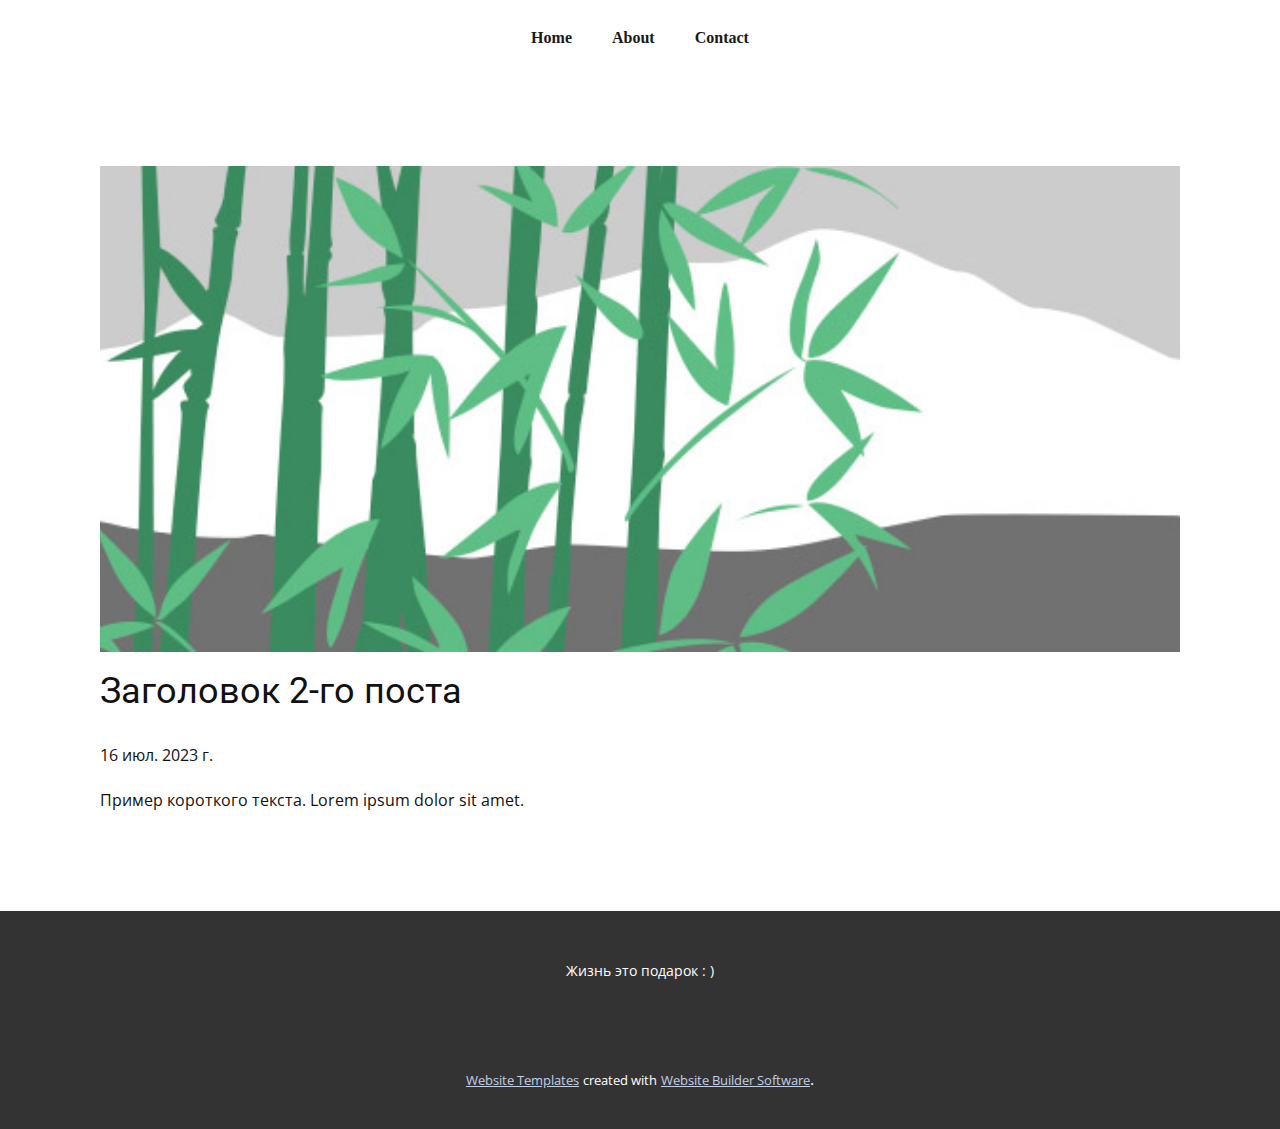
<file: blog/пост-1.html>
<!DOCTYPE html>
<html style="font-size: 16px;" lang="ru"><head>
    <meta name="viewport" content="width=device-width, initial-scale=1.0">
    <meta charset="utf-8">
    <meta name="keywords" content="Заголовок 1-го поста">
    <meta name="description" content="">
    <title>Заголовок 2-го поста</title>
    <link rel="stylesheet" href="../nicepage.css" media="screen">
<link rel="stylesheet" href="../Post-Template.css" media="screen">
    <script class="u-script" type="text/javascript" src="../jquery-1.9.1.min.js" defer=""></script>
    <script class="u-script" type="text/javascript" src="../nicepage.js" defer=""></script>
    <meta name="generator" content="Nicepage 5.13.3, nicepage.com">
    <link id="u-theme-google-font" rel="stylesheet" href="https://fonts.googleapis.com/css?family=Roboto:100,100i,300,300i,400,400i,500,500i,700,700i,900,900i|Open+Sans:300,300i,400,400i,500,500i,600,600i,700,700i,800,800i">
    
    
    <script type="application/ld+json">{
		"@context": "http://schema.org",
		"@type": "Organization",
		"name": ""
}</script>
    <meta name="theme-color" content="#7290c4">
  <meta data-intl-tel-input-cdn-path="intlTelInput/"></head>
  <body class="u-body u-xl-mode" data-lang="ru"><header class="u-align-center u-clearfix u-header u-header" id="sec-a0f1"><div class="u-clearfix u-sheet u-sheet-1">
        <nav class="u-align-left u-menu u-menu-one-level u-nav-spacing-25 u-offcanvas u-menu-1" data-responsive-from="MD">
          <div class="menu-collapse" style="font-size: 1rem; font-weight: 700; letter-spacing: 0px;">
            <a class="u-button-style u-custom-border u-custom-border-color u-custom-borders u-custom-left-right-menu-spacing u-custom-padding-bottom u-custom-text-active-color u-custom-text-color u-custom-text-hover-color u-custom-top-bottom-menu-spacing u-nav-link" href="#" style="padding: 4px 0px; font-size: calc(1em + 8px);">
              <svg class="u-svg-link" preserveAspectRatio="xMidYMin slice" viewBox="0 0 302 302" style=""><use xlink:href="#svg-7b92"></use></svg>
              <svg xmlns="http://www.w3.org/2000/svg" xmlns:xlink="http://www.w3.org/1999/xlink" version="1.1" id="svg-7b92" x="0px" y="0px" viewBox="0 0 302 302" style="enable-background:new 0 0 302 302;" xml:space="preserve" class="u-svg-content"><g><rect y="36" width="302" height="30"></rect><rect y="236" width="302" height="30"></rect><rect y="136" width="302" height="30"></rect>
</g><g></g><g></g><g></g><g></g><g></g><g></g><g></g><g></g><g></g><g></g><g></g><g></g><g></g><g></g><g></g></svg>
            </a>
          </div>
          <div class="u-custom-menu u-nav-container">
            <ul class="u-nav u-spacing-20 u-unstyled u-nav-1"><li class="u-nav-item"><a class="u-button-style u-nav-link u-text-active-palette-1-base u-text-grey-90 u-text-hover-palette-2-base" href="../Contact-1.html#carousel_4577" style="padding: 10px;">Home</a>
</li><li class="u-nav-item"><a class="u-button-style u-nav-link u-text-active-palette-1-base u-text-grey-90 u-text-hover-palette-2-base" href="../Contact-1.html#carousel_1a34" style="padding: 10px;">About</a>
</li><li class="u-nav-item"><a class="u-button-style u-nav-link u-text-active-palette-1-base u-text-grey-90 u-text-hover-palette-2-base" href="../Contact-1.html#carousel_f4d5" style="padding: 10px;">Contact</a>
</li></ul>
          </div>
          <div class="u-custom-menu u-nav-container-collapse">
            <div class="u-align-center u-black u-container-style u-inner-container-layout u-opacity u-opacity-95 u-sidenav">
              <div class="u-inner-container-layout u-sidenav-overflow">
                <div class="u-menu-close"></div>
                <ul class="u-align-center u-nav u-popupmenu-items u-unstyled u-nav-2"><li class="u-nav-item"><a class="u-button-style u-nav-link" href="../Contact-1.html#carousel_4577">Home</a>
</li><li class="u-nav-item"><a class="u-button-style u-nav-link" href="../Contact-1.html#carousel_1a34">About</a>
</li><li class="u-nav-item"><a class="u-button-style u-nav-link" href="../Contact-1.html#carousel_f4d5">Contact</a>
</li></ul>
              </div>
            </div>
            <div class="u-black u-menu-overlay u-opacity u-opacity-70"></div>
          </div>
        </nav>
      </div></header>
    <section class="u-align-center u-clearfix u-section-1" id="sec-fe88">
      <div class="u-clearfix u-sheet u-valign-middle-md u-valign-middle-sm u-valign-middle-xs u-sheet-1"><!--post_details--><!--post_details_options_json--><!--{"source":""}--><!--/post_details_options_json--><!--blog_post-->
        <div class="u-container-style u-expanded-width u-post-details u-post-details-1">
          <div class="u-container-layout u-valign-middle u-container-layout-1"><!--blog_post_image-->
            <img alt="" class="u-blog-control u-expanded-width u-image u-image-default u-image-1" src="../images/68f64b9d.jpeg"><!--/blog_post_image--><!--blog_post_header-->
            <h2 class="u-blog-control u-text u-text-1">Заголовок 2-го поста</h2><!--/blog_post_header--><!--blog_post_metadata-->
            <div class="u-blog-control u-metadata u-metadata-1"><!--blog_post_metadata_date-->
              <span class="u-meta-date u-meta-icon">16 июл. 2023 г.</span><!--/blog_post_metadata_date--><!--blog_post_metadata_category-->
              <!--/blog_post_metadata_category--><!--blog_post_metadata_comments-->
              <!--/blog_post_metadata_comments-->
            </div><!--/blog_post_metadata--><!--blog_post_content-->
            <div class="u-align-justify u-blog-control u-post-content u-text u-text-2 fr-view">
  Пример короткого текста. Lorem ipsum dolor sit amet.
  </div><!--/blog_post_content-->
          </div>
        </div><!--/blog_post--><!--/post_details-->
      </div>
    </section>
    
    
    <footer class="u-align-center u-clearfix u-footer u-grey-80 u-footer" id="sec-4f0e"><div class="u-clearfix u-sheet u-sheet-1">
        <p class="u-small-text u-text u-text-variant u-text-1">Жизнь это подарок : )</p>
      </div></footer>
    <section class="u-backlink u-clearfix u-grey-80">
      <a class="u-link" href="https://nicepage.com/website-templates" target="_blank">
        <span>Website Templates</span>
      </a>
      <p class="u-text">
        <span>created with</span>
      </p>
      <a class="u-link" href="" target="_blank">
        <span>Website Builder Software</span>
      </a>. 
    </section>
  
</body></html>
</file>
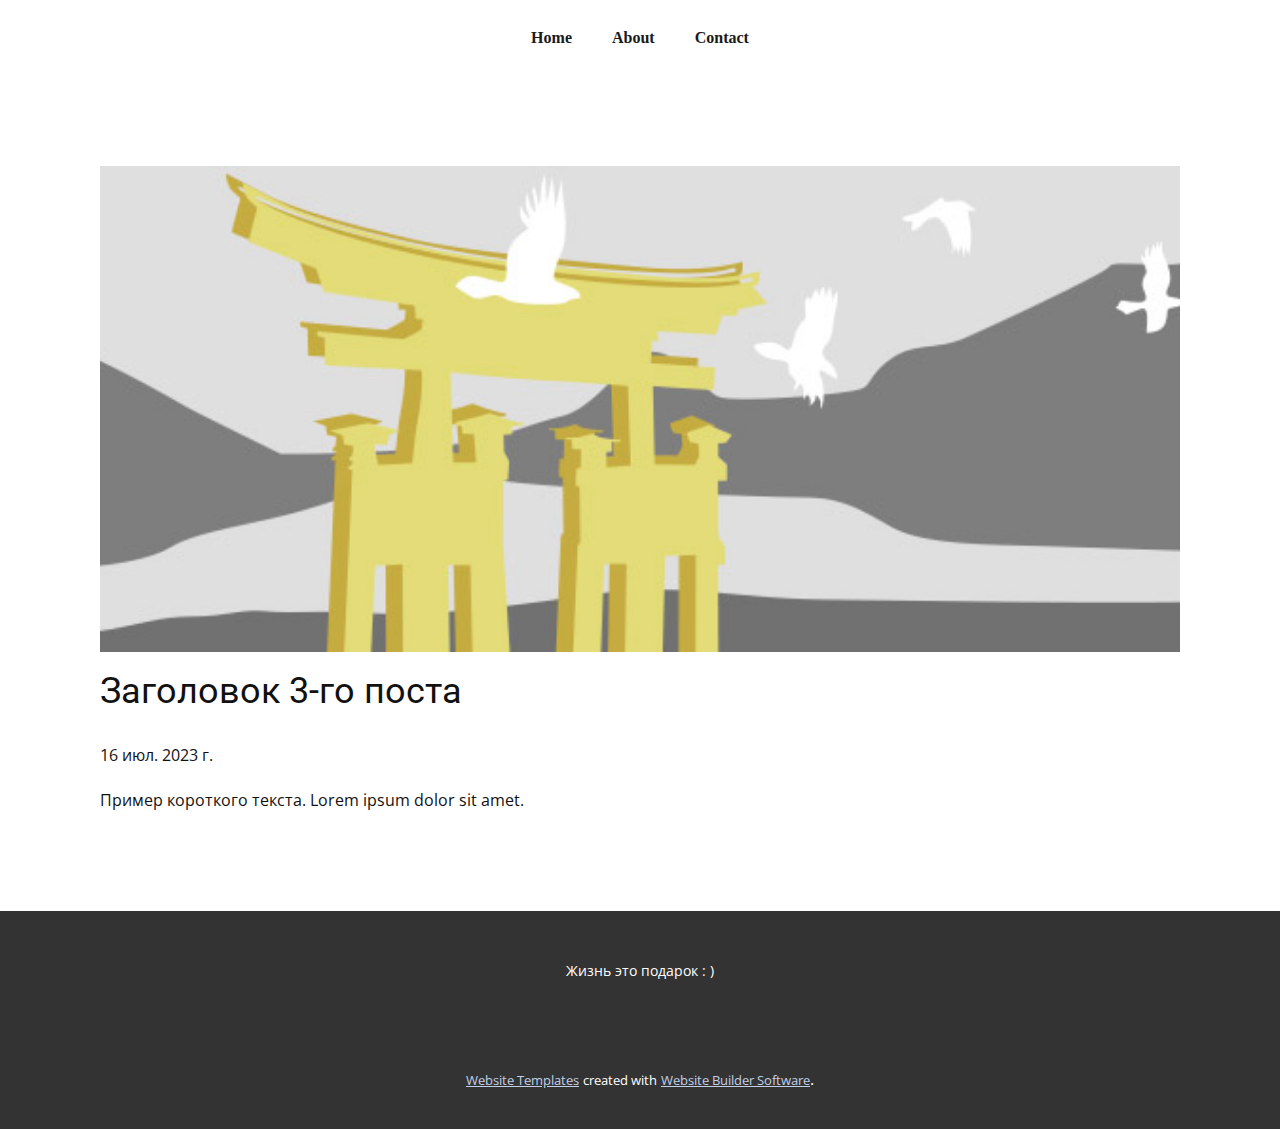
<file: blog/пост-2.html>
<!DOCTYPE html>
<html style="font-size: 16px;" lang="ru"><head>
    <meta name="viewport" content="width=device-width, initial-scale=1.0">
    <meta charset="utf-8">
    <meta name="keywords" content="Заголовок 1-го поста">
    <meta name="description" content="">
    <title>Заголовок 3-го поста</title>
    <link rel="stylesheet" href="../nicepage.css" media="screen">
<link rel="stylesheet" href="../Post-Template.css" media="screen">
    <script class="u-script" type="text/javascript" src="../jquery-1.9.1.min.js" defer=""></script>
    <script class="u-script" type="text/javascript" src="../nicepage.js" defer=""></script>
    <meta name="generator" content="Nicepage 5.13.3, nicepage.com">
    <link id="u-theme-google-font" rel="stylesheet" href="https://fonts.googleapis.com/css?family=Roboto:100,100i,300,300i,400,400i,500,500i,700,700i,900,900i|Open+Sans:300,300i,400,400i,500,500i,600,600i,700,700i,800,800i">
    
    
    <script type="application/ld+json">{
		"@context": "http://schema.org",
		"@type": "Organization",
		"name": ""
}</script>
    <meta name="theme-color" content="#7290c4">
  <meta data-intl-tel-input-cdn-path="intlTelInput/"></head>
  <body class="u-body u-xl-mode" data-lang="ru"><header class="u-align-center u-clearfix u-header u-header" id="sec-a0f1"><div class="u-clearfix u-sheet u-sheet-1">
        <nav class="u-align-left u-menu u-menu-one-level u-nav-spacing-25 u-offcanvas u-menu-1" data-responsive-from="MD">
          <div class="menu-collapse" style="font-size: 1rem; font-weight: 700; letter-spacing: 0px;">
            <a class="u-button-style u-custom-border u-custom-border-color u-custom-borders u-custom-left-right-menu-spacing u-custom-padding-bottom u-custom-text-active-color u-custom-text-color u-custom-text-hover-color u-custom-top-bottom-menu-spacing u-nav-link" href="#" style="padding: 4px 0px; font-size: calc(1em + 8px);">
              <svg class="u-svg-link" preserveAspectRatio="xMidYMin slice" viewBox="0 0 302 302" style=""><use xlink:href="#svg-7b92"></use></svg>
              <svg xmlns="http://www.w3.org/2000/svg" xmlns:xlink="http://www.w3.org/1999/xlink" version="1.1" id="svg-7b92" x="0px" y="0px" viewBox="0 0 302 302" style="enable-background:new 0 0 302 302;" xml:space="preserve" class="u-svg-content"><g><rect y="36" width="302" height="30"></rect><rect y="236" width="302" height="30"></rect><rect y="136" width="302" height="30"></rect>
</g><g></g><g></g><g></g><g></g><g></g><g></g><g></g><g></g><g></g><g></g><g></g><g></g><g></g><g></g><g></g></svg>
            </a>
          </div>
          <div class="u-custom-menu u-nav-container">
            <ul class="u-nav u-spacing-20 u-unstyled u-nav-1"><li class="u-nav-item"><a class="u-button-style u-nav-link u-text-active-palette-1-base u-text-grey-90 u-text-hover-palette-2-base" href="../Contact-1.html#carousel_4577" style="padding: 10px;">Home</a>
</li><li class="u-nav-item"><a class="u-button-style u-nav-link u-text-active-palette-1-base u-text-grey-90 u-text-hover-palette-2-base" href="../Contact-1.html#carousel_1a34" style="padding: 10px;">About</a>
</li><li class="u-nav-item"><a class="u-button-style u-nav-link u-text-active-palette-1-base u-text-grey-90 u-text-hover-palette-2-base" href="../Contact-1.html#carousel_f4d5" style="padding: 10px;">Contact</a>
</li></ul>
          </div>
          <div class="u-custom-menu u-nav-container-collapse">
            <div class="u-align-center u-black u-container-style u-inner-container-layout u-opacity u-opacity-95 u-sidenav">
              <div class="u-inner-container-layout u-sidenav-overflow">
                <div class="u-menu-close"></div>
                <ul class="u-align-center u-nav u-popupmenu-items u-unstyled u-nav-2"><li class="u-nav-item"><a class="u-button-style u-nav-link" href="../Contact-1.html#carousel_4577">Home</a>
</li><li class="u-nav-item"><a class="u-button-style u-nav-link" href="../Contact-1.html#carousel_1a34">About</a>
</li><li class="u-nav-item"><a class="u-button-style u-nav-link" href="../Contact-1.html#carousel_f4d5">Contact</a>
</li></ul>
              </div>
            </div>
            <div class="u-black u-menu-overlay u-opacity u-opacity-70"></div>
          </div>
        </nav>
      </div></header>
    <section class="u-align-center u-clearfix u-section-1" id="sec-fe88">
      <div class="u-clearfix u-sheet u-valign-middle-md u-valign-middle-sm u-valign-middle-xs u-sheet-1"><!--post_details--><!--post_details_options_json--><!--{"source":""}--><!--/post_details_options_json--><!--blog_post-->
        <div class="u-container-style u-expanded-width u-post-details u-post-details-1">
          <div class="u-container-layout u-valign-middle u-container-layout-1"><!--blog_post_image-->
            <img alt="" class="u-blog-control u-expanded-width u-image u-image-default u-image-1" src="../images/8ad73f3c.jpeg"><!--/blog_post_image--><!--blog_post_header-->
            <h2 class="u-blog-control u-text u-text-1">Заголовок 3-го поста</h2><!--/blog_post_header--><!--blog_post_metadata-->
            <div class="u-blog-control u-metadata u-metadata-1"><!--blog_post_metadata_date-->
              <span class="u-meta-date u-meta-icon">16 июл. 2023 г.</span><!--/blog_post_metadata_date--><!--blog_post_metadata_category-->
              <!--/blog_post_metadata_category--><!--blog_post_metadata_comments-->
              <!--/blog_post_metadata_comments-->
            </div><!--/blog_post_metadata--><!--blog_post_content-->
            <div class="u-align-justify u-blog-control u-post-content u-text u-text-2 fr-view">
  Пример короткого текста. Lorem ipsum dolor sit amet.
  </div><!--/blog_post_content-->
          </div>
        </div><!--/blog_post--><!--/post_details-->
      </div>
    </section>
    
    
    <footer class="u-align-center u-clearfix u-footer u-grey-80 u-footer" id="sec-4f0e"><div class="u-clearfix u-sheet u-sheet-1">
        <p class="u-small-text u-text u-text-variant u-text-1">Жизнь это подарок : )</p>
      </div></footer>
    <section class="u-backlink u-clearfix u-grey-80">
      <a class="u-link" href="https://nicepage.com/website-templates" target="_blank">
        <span>Website Templates</span>
      </a>
      <p class="u-text">
        <span>created with</span>
      </p>
      <a class="u-link" href="" target="_blank">
        <span>Website Builder Software</span>
      </a>. 
    </section>
  
</body></html>
</file>
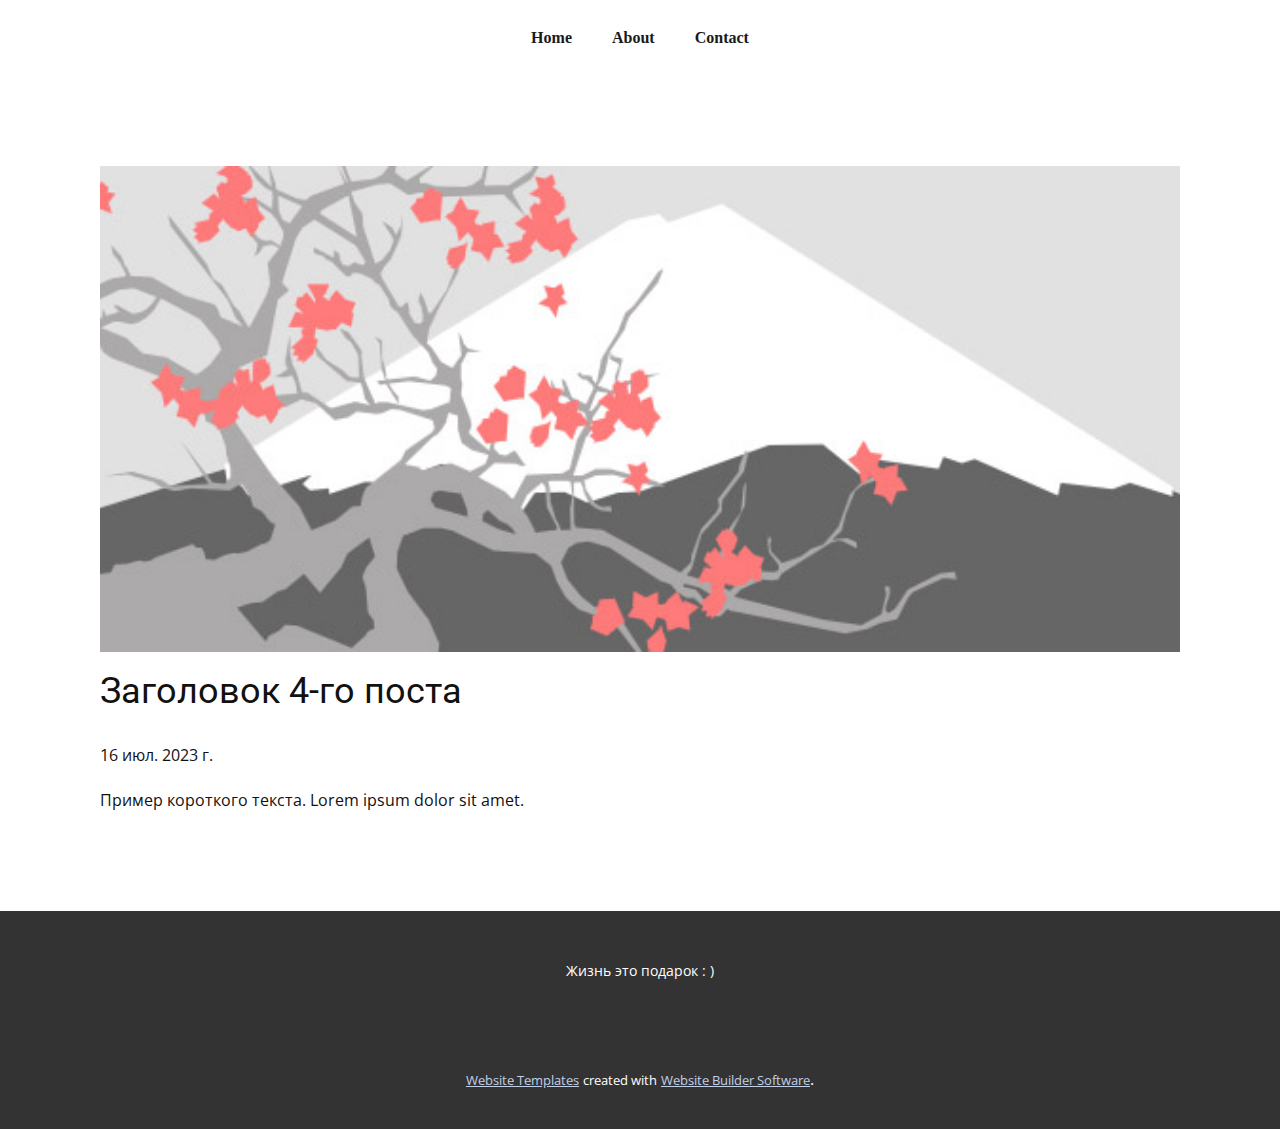
<file: blog/пост-3.html>
<!DOCTYPE html>
<html style="font-size: 16px;" lang="ru"><head>
    <meta name="viewport" content="width=device-width, initial-scale=1.0">
    <meta charset="utf-8">
    <meta name="keywords" content="Заголовок 1-го поста">
    <meta name="description" content="">
    <title>Заголовок 4-го поста</title>
    <link rel="stylesheet" href="../nicepage.css" media="screen">
<link rel="stylesheet" href="../Post-Template.css" media="screen">
    <script class="u-script" type="text/javascript" src="../jquery-1.9.1.min.js" defer=""></script>
    <script class="u-script" type="text/javascript" src="../nicepage.js" defer=""></script>
    <meta name="generator" content="Nicepage 5.13.3, nicepage.com">
    <link id="u-theme-google-font" rel="stylesheet" href="https://fonts.googleapis.com/css?family=Roboto:100,100i,300,300i,400,400i,500,500i,700,700i,900,900i|Open+Sans:300,300i,400,400i,500,500i,600,600i,700,700i,800,800i">
    
    
    <script type="application/ld+json">{
		"@context": "http://schema.org",
		"@type": "Organization",
		"name": ""
}</script>
    <meta name="theme-color" content="#7290c4">
  <meta data-intl-tel-input-cdn-path="intlTelInput/"></head>
  <body class="u-body u-xl-mode" data-lang="ru"><header class="u-align-center u-clearfix u-header u-header" id="sec-a0f1"><div class="u-clearfix u-sheet u-sheet-1">
        <nav class="u-align-left u-menu u-menu-one-level u-nav-spacing-25 u-offcanvas u-menu-1" data-responsive-from="MD">
          <div class="menu-collapse" style="font-size: 1rem; font-weight: 700; letter-spacing: 0px;">
            <a class="u-button-style u-custom-border u-custom-border-color u-custom-borders u-custom-left-right-menu-spacing u-custom-padding-bottom u-custom-text-active-color u-custom-text-color u-custom-text-hover-color u-custom-top-bottom-menu-spacing u-nav-link" href="#" style="padding: 4px 0px; font-size: calc(1em + 8px);">
              <svg class="u-svg-link" preserveAspectRatio="xMidYMin slice" viewBox="0 0 302 302" style=""><use xlink:href="#svg-7b92"></use></svg>
              <svg xmlns="http://www.w3.org/2000/svg" xmlns:xlink="http://www.w3.org/1999/xlink" version="1.1" id="svg-7b92" x="0px" y="0px" viewBox="0 0 302 302" style="enable-background:new 0 0 302 302;" xml:space="preserve" class="u-svg-content"><g><rect y="36" width="302" height="30"></rect><rect y="236" width="302" height="30"></rect><rect y="136" width="302" height="30"></rect>
</g><g></g><g></g><g></g><g></g><g></g><g></g><g></g><g></g><g></g><g></g><g></g><g></g><g></g><g></g><g></g></svg>
            </a>
          </div>
          <div class="u-custom-menu u-nav-container">
            <ul class="u-nav u-spacing-20 u-unstyled u-nav-1"><li class="u-nav-item"><a class="u-button-style u-nav-link u-text-active-palette-1-base u-text-grey-90 u-text-hover-palette-2-base" href="../Contact-1.html#carousel_4577" style="padding: 10px;">Home</a>
</li><li class="u-nav-item"><a class="u-button-style u-nav-link u-text-active-palette-1-base u-text-grey-90 u-text-hover-palette-2-base" href="../Contact-1.html#carousel_1a34" style="padding: 10px;">About</a>
</li><li class="u-nav-item"><a class="u-button-style u-nav-link u-text-active-palette-1-base u-text-grey-90 u-text-hover-palette-2-base" href="../Contact-1.html#carousel_f4d5" style="padding: 10px;">Contact</a>
</li></ul>
          </div>
          <div class="u-custom-menu u-nav-container-collapse">
            <div class="u-align-center u-black u-container-style u-inner-container-layout u-opacity u-opacity-95 u-sidenav">
              <div class="u-inner-container-layout u-sidenav-overflow">
                <div class="u-menu-close"></div>
                <ul class="u-align-center u-nav u-popupmenu-items u-unstyled u-nav-2"><li class="u-nav-item"><a class="u-button-style u-nav-link" href="../Contact-1.html#carousel_4577">Home</a>
</li><li class="u-nav-item"><a class="u-button-style u-nav-link" href="../Contact-1.html#carousel_1a34">About</a>
</li><li class="u-nav-item"><a class="u-button-style u-nav-link" href="../Contact-1.html#carousel_f4d5">Contact</a>
</li></ul>
              </div>
            </div>
            <div class="u-black u-menu-overlay u-opacity u-opacity-70"></div>
          </div>
        </nav>
      </div></header>
    <section class="u-align-center u-clearfix u-section-1" id="sec-fe88">
      <div class="u-clearfix u-sheet u-valign-middle-md u-valign-middle-sm u-valign-middle-xs u-sheet-1"><!--post_details--><!--post_details_options_json--><!--{"source":""}--><!--/post_details_options_json--><!--blog_post-->
        <div class="u-container-style u-expanded-width u-post-details u-post-details-1">
          <div class="u-container-layout u-valign-middle u-container-layout-1"><!--blog_post_image-->
            <img alt="" class="u-blog-control u-expanded-width u-image u-image-default u-image-1" src="../images/0fd3416c.jpeg"><!--/blog_post_image--><!--blog_post_header-->
            <h2 class="u-blog-control u-text u-text-1">Заголовок 4-го поста</h2><!--/blog_post_header--><!--blog_post_metadata-->
            <div class="u-blog-control u-metadata u-metadata-1"><!--blog_post_metadata_date-->
              <span class="u-meta-date u-meta-icon">16 июл. 2023 г.</span><!--/blog_post_metadata_date--><!--blog_post_metadata_category-->
              <!--/blog_post_metadata_category--><!--blog_post_metadata_comments-->
              <!--/blog_post_metadata_comments-->
            </div><!--/blog_post_metadata--><!--blog_post_content-->
            <div class="u-align-justify u-blog-control u-post-content u-text u-text-2 fr-view">
  Пример короткого текста. Lorem ipsum dolor sit amet.
  </div><!--/blog_post_content-->
          </div>
        </div><!--/blog_post--><!--/post_details-->
      </div>
    </section>
    
    
    <footer class="u-align-center u-clearfix u-footer u-grey-80 u-footer" id="sec-4f0e"><div class="u-clearfix u-sheet u-sheet-1">
        <p class="u-small-text u-text u-text-variant u-text-1">Жизнь это подарок : )</p>
      </div></footer>
    <section class="u-backlink u-clearfix u-grey-80">
      <a class="u-link" href="https://nicepage.com/website-templates" target="_blank">
        <span>Website Templates</span>
      </a>
      <p class="u-text">
        <span>created with</span>
      </p>
      <a class="u-link" href="" target="_blank">
        <span>Website Builder Software</span>
      </a>. 
    </section>
  
</body></html>
</file>
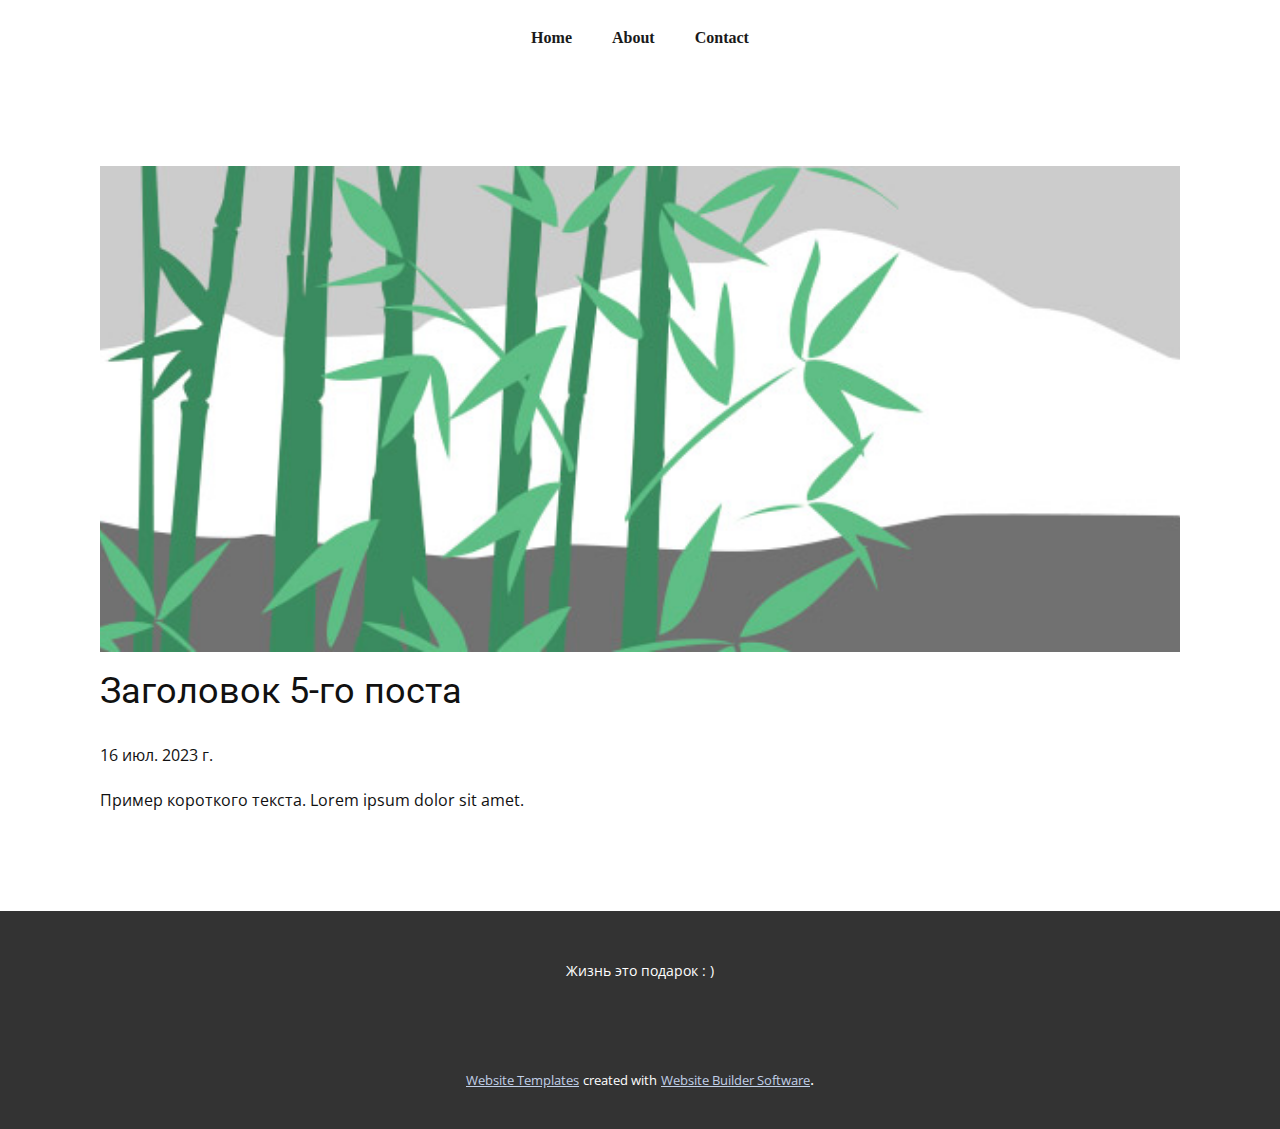
<file: blog/пост-4.html>
<!DOCTYPE html>
<html style="font-size: 16px;" lang="ru"><head>
    <meta name="viewport" content="width=device-width, initial-scale=1.0">
    <meta charset="utf-8">
    <meta name="keywords" content="Заголовок 1-го поста">
    <meta name="description" content="">
    <title>Заголовок 5-го поста</title>
    <link rel="stylesheet" href="../nicepage.css" media="screen">
<link rel="stylesheet" href="../Post-Template.css" media="screen">
    <script class="u-script" type="text/javascript" src="../jquery-1.9.1.min.js" defer=""></script>
    <script class="u-script" type="text/javascript" src="../nicepage.js" defer=""></script>
    <meta name="generator" content="Nicepage 5.13.3, nicepage.com">
    <link id="u-theme-google-font" rel="stylesheet" href="https://fonts.googleapis.com/css?family=Roboto:100,100i,300,300i,400,400i,500,500i,700,700i,900,900i|Open+Sans:300,300i,400,400i,500,500i,600,600i,700,700i,800,800i">
    
    
    <script type="application/ld+json">{
		"@context": "http://schema.org",
		"@type": "Organization",
		"name": ""
}</script>
    <meta name="theme-color" content="#7290c4">
  <meta data-intl-tel-input-cdn-path="intlTelInput/"></head>
  <body class="u-body u-xl-mode" data-lang="ru"><header class="u-align-center u-clearfix u-header u-header" id="sec-a0f1"><div class="u-clearfix u-sheet u-sheet-1">
        <nav class="u-align-left u-menu u-menu-one-level u-nav-spacing-25 u-offcanvas u-menu-1" data-responsive-from="MD">
          <div class="menu-collapse" style="font-size: 1rem; font-weight: 700; letter-spacing: 0px;">
            <a class="u-button-style u-custom-border u-custom-border-color u-custom-borders u-custom-left-right-menu-spacing u-custom-padding-bottom u-custom-text-active-color u-custom-text-color u-custom-text-hover-color u-custom-top-bottom-menu-spacing u-nav-link" href="#" style="padding: 4px 0px; font-size: calc(1em + 8px);">
              <svg class="u-svg-link" preserveAspectRatio="xMidYMin slice" viewBox="0 0 302 302" style=""><use xlink:href="#svg-7b92"></use></svg>
              <svg xmlns="http://www.w3.org/2000/svg" xmlns:xlink="http://www.w3.org/1999/xlink" version="1.1" id="svg-7b92" x="0px" y="0px" viewBox="0 0 302 302" style="enable-background:new 0 0 302 302;" xml:space="preserve" class="u-svg-content"><g><rect y="36" width="302" height="30"></rect><rect y="236" width="302" height="30"></rect><rect y="136" width="302" height="30"></rect>
</g><g></g><g></g><g></g><g></g><g></g><g></g><g></g><g></g><g></g><g></g><g></g><g></g><g></g><g></g><g></g></svg>
            </a>
          </div>
          <div class="u-custom-menu u-nav-container">
            <ul class="u-nav u-spacing-20 u-unstyled u-nav-1"><li class="u-nav-item"><a class="u-button-style u-nav-link u-text-active-palette-1-base u-text-grey-90 u-text-hover-palette-2-base" href="../Contact-1.html#carousel_4577" style="padding: 10px;">Home</a>
</li><li class="u-nav-item"><a class="u-button-style u-nav-link u-text-active-palette-1-base u-text-grey-90 u-text-hover-palette-2-base" href="../Contact-1.html#carousel_1a34" style="padding: 10px;">About</a>
</li><li class="u-nav-item"><a class="u-button-style u-nav-link u-text-active-palette-1-base u-text-grey-90 u-text-hover-palette-2-base" href="../Contact-1.html#carousel_f4d5" style="padding: 10px;">Contact</a>
</li></ul>
          </div>
          <div class="u-custom-menu u-nav-container-collapse">
            <div class="u-align-center u-black u-container-style u-inner-container-layout u-opacity u-opacity-95 u-sidenav">
              <div class="u-inner-container-layout u-sidenav-overflow">
                <div class="u-menu-close"></div>
                <ul class="u-align-center u-nav u-popupmenu-items u-unstyled u-nav-2"><li class="u-nav-item"><a class="u-button-style u-nav-link" href="../Contact-1.html#carousel_4577">Home</a>
</li><li class="u-nav-item"><a class="u-button-style u-nav-link" href="../Contact-1.html#carousel_1a34">About</a>
</li><li class="u-nav-item"><a class="u-button-style u-nav-link" href="../Contact-1.html#carousel_f4d5">Contact</a>
</li></ul>
              </div>
            </div>
            <div class="u-black u-menu-overlay u-opacity u-opacity-70"></div>
          </div>
        </nav>
      </div></header>
    <section class="u-align-center u-clearfix u-section-1" id="sec-fe88">
      <div class="u-clearfix u-sheet u-valign-middle-md u-valign-middle-sm u-valign-middle-xs u-sheet-1"><!--post_details--><!--post_details_options_json--><!--{"source":""}--><!--/post_details_options_json--><!--blog_post-->
        <div class="u-container-style u-expanded-width u-post-details u-post-details-1">
          <div class="u-container-layout u-valign-middle u-container-layout-1"><!--blog_post_image-->
            <img alt="" class="u-blog-control u-expanded-width u-image u-image-default u-image-1" src="../images/68f64b9d.jpeg"><!--/blog_post_image--><!--blog_post_header-->
            <h2 class="u-blog-control u-text u-text-1">Заголовок 5-го поста</h2><!--/blog_post_header--><!--blog_post_metadata-->
            <div class="u-blog-control u-metadata u-metadata-1"><!--blog_post_metadata_date-->
              <span class="u-meta-date u-meta-icon">16 июл. 2023 г.</span><!--/blog_post_metadata_date--><!--blog_post_metadata_category-->
              <!--/blog_post_metadata_category--><!--blog_post_metadata_comments-->
              <!--/blog_post_metadata_comments-->
            </div><!--/blog_post_metadata--><!--blog_post_content-->
            <div class="u-align-justify u-blog-control u-post-content u-text u-text-2 fr-view">
  Пример короткого текста. Lorem ipsum dolor sit amet.
  </div><!--/blog_post_content-->
          </div>
        </div><!--/blog_post--><!--/post_details-->
      </div>
    </section>
    
    
    <footer class="u-align-center u-clearfix u-footer u-grey-80 u-footer" id="sec-4f0e"><div class="u-clearfix u-sheet u-sheet-1">
        <p class="u-small-text u-text u-text-variant u-text-1">Жизнь это подарок : )</p>
      </div></footer>
    <section class="u-backlink u-clearfix u-grey-80">
      <a class="u-link" href="https://nicepage.com/website-templates" target="_blank">
        <span>Website Templates</span>
      </a>
      <p class="u-text">
        <span>created with</span>
      </p>
      <a class="u-link" href="" target="_blank">
        <span>Website Builder Software</span>
      </a>. 
    </section>
  
</body></html>
</file>
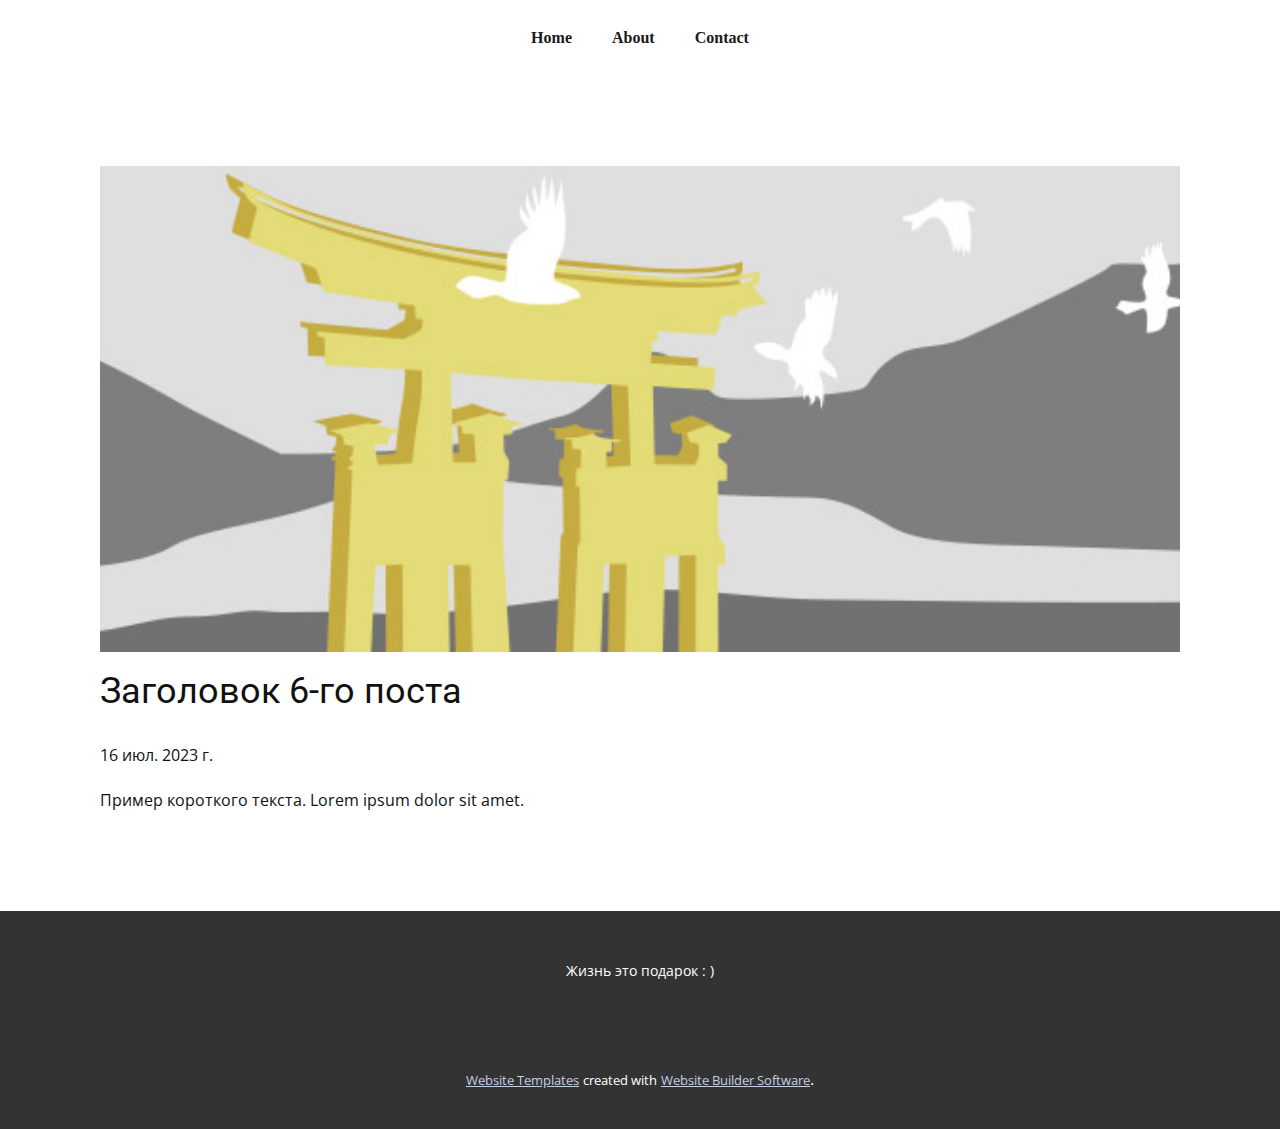
<file: blog/пост-5.html>
<!DOCTYPE html>
<html style="font-size: 16px;" lang="ru"><head>
    <meta name="viewport" content="width=device-width, initial-scale=1.0">
    <meta charset="utf-8">
    <meta name="keywords" content="Заголовок 1-го поста">
    <meta name="description" content="">
    <title>Заголовок 6-го поста</title>
    <link rel="stylesheet" href="../nicepage.css" media="screen">
<link rel="stylesheet" href="../Post-Template.css" media="screen">
    <script class="u-script" type="text/javascript" src="../jquery-1.9.1.min.js" defer=""></script>
    <script class="u-script" type="text/javascript" src="../nicepage.js" defer=""></script>
    <meta name="generator" content="Nicepage 5.13.3, nicepage.com">
    <link id="u-theme-google-font" rel="stylesheet" href="https://fonts.googleapis.com/css?family=Roboto:100,100i,300,300i,400,400i,500,500i,700,700i,900,900i|Open+Sans:300,300i,400,400i,500,500i,600,600i,700,700i,800,800i">
    
    
    <script type="application/ld+json">{
		"@context": "http://schema.org",
		"@type": "Organization",
		"name": ""
}</script>
    <meta name="theme-color" content="#7290c4">
  <meta data-intl-tel-input-cdn-path="intlTelInput/"></head>
  <body class="u-body u-xl-mode" data-lang="ru"><header class="u-align-center u-clearfix u-header u-header" id="sec-a0f1"><div class="u-clearfix u-sheet u-sheet-1">
        <nav class="u-align-left u-menu u-menu-one-level u-nav-spacing-25 u-offcanvas u-menu-1" data-responsive-from="MD">
          <div class="menu-collapse" style="font-size: 1rem; font-weight: 700; letter-spacing: 0px;">
            <a class="u-button-style u-custom-border u-custom-border-color u-custom-borders u-custom-left-right-menu-spacing u-custom-padding-bottom u-custom-text-active-color u-custom-text-color u-custom-text-hover-color u-custom-top-bottom-menu-spacing u-nav-link" href="#" style="padding: 4px 0px; font-size: calc(1em + 8px);">
              <svg class="u-svg-link" preserveAspectRatio="xMidYMin slice" viewBox="0 0 302 302" style=""><use xlink:href="#svg-7b92"></use></svg>
              <svg xmlns="http://www.w3.org/2000/svg" xmlns:xlink="http://www.w3.org/1999/xlink" version="1.1" id="svg-7b92" x="0px" y="0px" viewBox="0 0 302 302" style="enable-background:new 0 0 302 302;" xml:space="preserve" class="u-svg-content"><g><rect y="36" width="302" height="30"></rect><rect y="236" width="302" height="30"></rect><rect y="136" width="302" height="30"></rect>
</g><g></g><g></g><g></g><g></g><g></g><g></g><g></g><g></g><g></g><g></g><g></g><g></g><g></g><g></g><g></g></svg>
            </a>
          </div>
          <div class="u-custom-menu u-nav-container">
            <ul class="u-nav u-spacing-20 u-unstyled u-nav-1"><li class="u-nav-item"><a class="u-button-style u-nav-link u-text-active-palette-1-base u-text-grey-90 u-text-hover-palette-2-base" href="../Contact-1.html#carousel_4577" style="padding: 10px;">Home</a>
</li><li class="u-nav-item"><a class="u-button-style u-nav-link u-text-active-palette-1-base u-text-grey-90 u-text-hover-palette-2-base" href="../Contact-1.html#carousel_1a34" style="padding: 10px;">About</a>
</li><li class="u-nav-item"><a class="u-button-style u-nav-link u-text-active-palette-1-base u-text-grey-90 u-text-hover-palette-2-base" href="../Contact-1.html#carousel_f4d5" style="padding: 10px;">Contact</a>
</li></ul>
          </div>
          <div class="u-custom-menu u-nav-container-collapse">
            <div class="u-align-center u-black u-container-style u-inner-container-layout u-opacity u-opacity-95 u-sidenav">
              <div class="u-inner-container-layout u-sidenav-overflow">
                <div class="u-menu-close"></div>
                <ul class="u-align-center u-nav u-popupmenu-items u-unstyled u-nav-2"><li class="u-nav-item"><a class="u-button-style u-nav-link" href="../Contact-1.html#carousel_4577">Home</a>
</li><li class="u-nav-item"><a class="u-button-style u-nav-link" href="../Contact-1.html#carousel_1a34">About</a>
</li><li class="u-nav-item"><a class="u-button-style u-nav-link" href="../Contact-1.html#carousel_f4d5">Contact</a>
</li></ul>
              </div>
            </div>
            <div class="u-black u-menu-overlay u-opacity u-opacity-70"></div>
          </div>
        </nav>
      </div></header>
    <section class="u-align-center u-clearfix u-section-1" id="sec-fe88">
      <div class="u-clearfix u-sheet u-valign-middle-md u-valign-middle-sm u-valign-middle-xs u-sheet-1"><!--post_details--><!--post_details_options_json--><!--{"source":""}--><!--/post_details_options_json--><!--blog_post-->
        <div class="u-container-style u-expanded-width u-post-details u-post-details-1">
          <div class="u-container-layout u-valign-middle u-container-layout-1"><!--blog_post_image-->
            <img alt="" class="u-blog-control u-expanded-width u-image u-image-default u-image-1" src="../images/8ad73f3c.jpeg"><!--/blog_post_image--><!--blog_post_header-->
            <h2 class="u-blog-control u-text u-text-1">Заголовок 6-го поста</h2><!--/blog_post_header--><!--blog_post_metadata-->
            <div class="u-blog-control u-metadata u-metadata-1"><!--blog_post_metadata_date-->
              <span class="u-meta-date u-meta-icon">16 июл. 2023 г.</span><!--/blog_post_metadata_date--><!--blog_post_metadata_category-->
              <!--/blog_post_metadata_category--><!--blog_post_metadata_comments-->
              <!--/blog_post_metadata_comments-->
            </div><!--/blog_post_metadata--><!--blog_post_content-->
            <div class="u-align-justify u-blog-control u-post-content u-text u-text-2 fr-view">
  Пример короткого текста. Lorem ipsum dolor sit amet.
  </div><!--/blog_post_content-->
          </div>
        </div><!--/blog_post--><!--/post_details-->
      </div>
    </section>
    
    
    <footer class="u-align-center u-clearfix u-footer u-grey-80 u-footer" id="sec-4f0e"><div class="u-clearfix u-sheet u-sheet-1">
        <p class="u-small-text u-text u-text-variant u-text-1">Жизнь это подарок : )</p>
      </div></footer>
    <section class="u-backlink u-clearfix u-grey-80">
      <a class="u-link" href="https://nicepage.com/website-templates" target="_blank">
        <span>Website Templates</span>
      </a>
      <p class="u-text">
        <span>created with</span>
      </p>
      <a class="u-link" href="" target="_blank">
        <span>Website Builder Software</span>
      </a>. 
    </section>
  
</body></html>
</file>
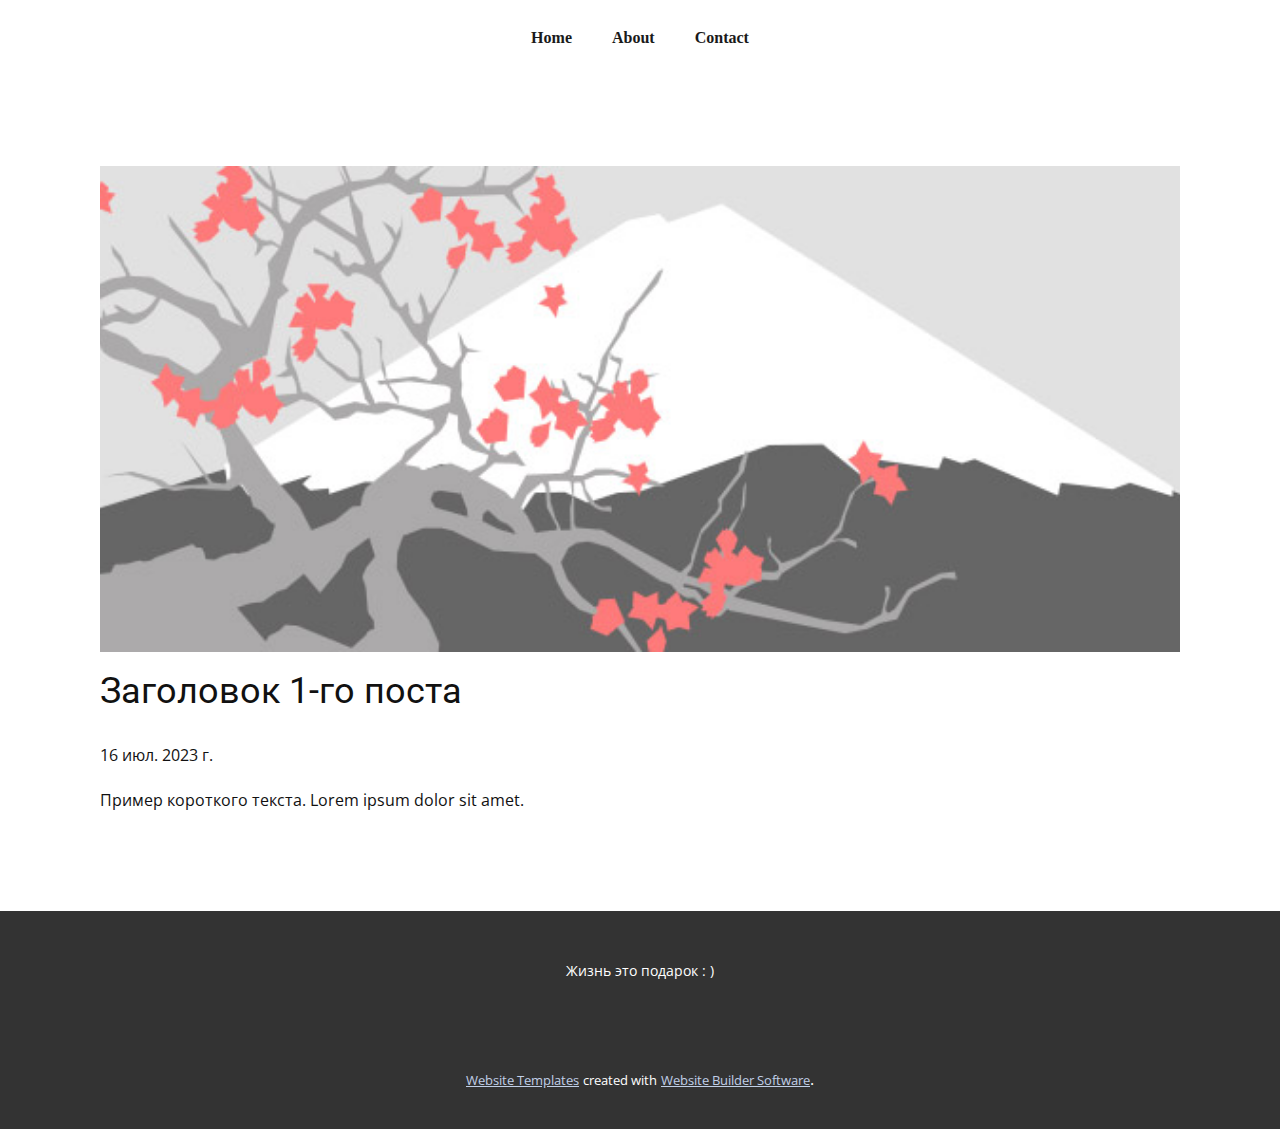
<file: blog/пост.html>
<!DOCTYPE html>
<html style="font-size: 16px;" lang="ru"><head>
    <meta name="viewport" content="width=device-width, initial-scale=1.0">
    <meta charset="utf-8">
    <meta name="keywords" content="Заголовок 1-го поста">
    <meta name="description" content="">
    <title>Заголовок 1-го поста</title>
    <link rel="stylesheet" href="../nicepage.css" media="screen">
<link rel="stylesheet" href="../Post-Template.css" media="screen">
    <script class="u-script" type="text/javascript" src="../jquery-1.9.1.min.js" defer=""></script>
    <script class="u-script" type="text/javascript" src="../nicepage.js" defer=""></script>
    <meta name="generator" content="Nicepage 5.13.3, nicepage.com">
    <link id="u-theme-google-font" rel="stylesheet" href="https://fonts.googleapis.com/css?family=Roboto:100,100i,300,300i,400,400i,500,500i,700,700i,900,900i|Open+Sans:300,300i,400,400i,500,500i,600,600i,700,700i,800,800i">
    
    
    <script type="application/ld+json">{
		"@context": "http://schema.org",
		"@type": "Organization",
		"name": ""
}</script>
    <meta name="theme-color" content="#7290c4">
  <meta data-intl-tel-input-cdn-path="intlTelInput/"></head>
  <body class="u-body u-xl-mode" data-lang="ru"><header class="u-align-center u-clearfix u-header u-header" id="sec-a0f1"><div class="u-clearfix u-sheet u-sheet-1">
        <nav class="u-align-left u-menu u-menu-one-level u-nav-spacing-25 u-offcanvas u-menu-1" data-responsive-from="MD">
          <div class="menu-collapse" style="font-size: 1rem; font-weight: 700; letter-spacing: 0px;">
            <a class="u-button-style u-custom-border u-custom-border-color u-custom-borders u-custom-left-right-menu-spacing u-custom-padding-bottom u-custom-text-active-color u-custom-text-color u-custom-text-hover-color u-custom-top-bottom-menu-spacing u-nav-link" href="#" style="padding: 4px 0px; font-size: calc(1em + 8px);">
              <svg class="u-svg-link" preserveAspectRatio="xMidYMin slice" viewBox="0 0 302 302" style=""><use xlink:href="#svg-7b92"></use></svg>
              <svg xmlns="http://www.w3.org/2000/svg" xmlns:xlink="http://www.w3.org/1999/xlink" version="1.1" id="svg-7b92" x="0px" y="0px" viewBox="0 0 302 302" style="enable-background:new 0 0 302 302;" xml:space="preserve" class="u-svg-content"><g><rect y="36" width="302" height="30"></rect><rect y="236" width="302" height="30"></rect><rect y="136" width="302" height="30"></rect>
</g><g></g><g></g><g></g><g></g><g></g><g></g><g></g><g></g><g></g><g></g><g></g><g></g><g></g><g></g><g></g></svg>
            </a>
          </div>
          <div class="u-custom-menu u-nav-container">
            <ul class="u-nav u-spacing-20 u-unstyled u-nav-1"><li class="u-nav-item"><a class="u-button-style u-nav-link u-text-active-palette-1-base u-text-grey-90 u-text-hover-palette-2-base" href="../Contact-1.html#carousel_4577" style="padding: 10px;">Home</a>
</li><li class="u-nav-item"><a class="u-button-style u-nav-link u-text-active-palette-1-base u-text-grey-90 u-text-hover-palette-2-base" href="../Contact-1.html#carousel_1a34" style="padding: 10px;">About</a>
</li><li class="u-nav-item"><a class="u-button-style u-nav-link u-text-active-palette-1-base u-text-grey-90 u-text-hover-palette-2-base" href="../Contact-1.html#carousel_f4d5" style="padding: 10px;">Contact</a>
</li></ul>
          </div>
          <div class="u-custom-menu u-nav-container-collapse">
            <div class="u-align-center u-black u-container-style u-inner-container-layout u-opacity u-opacity-95 u-sidenav">
              <div class="u-inner-container-layout u-sidenav-overflow">
                <div class="u-menu-close"></div>
                <ul class="u-align-center u-nav u-popupmenu-items u-unstyled u-nav-2"><li class="u-nav-item"><a class="u-button-style u-nav-link" href="../Contact-1.html#carousel_4577">Home</a>
</li><li class="u-nav-item"><a class="u-button-style u-nav-link" href="../Contact-1.html#carousel_1a34">About</a>
</li><li class="u-nav-item"><a class="u-button-style u-nav-link" href="../Contact-1.html#carousel_f4d5">Contact</a>
</li></ul>
              </div>
            </div>
            <div class="u-black u-menu-overlay u-opacity u-opacity-70"></div>
          </div>
        </nav>
      </div></header>
    <section class="u-align-center u-clearfix u-section-1" id="sec-fe88">
      <div class="u-clearfix u-sheet u-valign-middle-md u-valign-middle-sm u-valign-middle-xs u-sheet-1"><!--post_details--><!--post_details_options_json--><!--{"source":""}--><!--/post_details_options_json--><!--blog_post-->
        <div class="u-container-style u-expanded-width u-post-details u-post-details-1">
          <div class="u-container-layout u-valign-middle u-container-layout-1"><!--blog_post_image-->
            <img alt="" class="u-blog-control u-expanded-width u-image u-image-default u-image-1" src="../images/0fd3416c.jpeg"><!--/blog_post_image--><!--blog_post_header-->
            <h2 class="u-blog-control u-text u-text-1">Заголовок 1-го поста</h2><!--/blog_post_header--><!--blog_post_metadata-->
            <div class="u-blog-control u-metadata u-metadata-1"><!--blog_post_metadata_date-->
              <span class="u-meta-date u-meta-icon">16 июл. 2023 г.</span><!--/blog_post_metadata_date--><!--blog_post_metadata_category-->
              <!--/blog_post_metadata_category--><!--blog_post_metadata_comments-->
              <!--/blog_post_metadata_comments-->
            </div><!--/blog_post_metadata--><!--blog_post_content-->
            <div class="u-align-justify u-blog-control u-post-content u-text u-text-2 fr-view">
  Пример короткого текста. Lorem ipsum dolor sit amet.
  </div><!--/blog_post_content-->
          </div>
        </div><!--/blog_post--><!--/post_details-->
      </div>
    </section>
    
    
    <footer class="u-align-center u-clearfix u-footer u-grey-80 u-footer" id="sec-4f0e"><div class="u-clearfix u-sheet u-sheet-1">
        <p class="u-small-text u-text u-text-variant u-text-1">Жизнь это подарок : )</p>
      </div></footer>
    <section class="u-backlink u-clearfix u-grey-80">
      <a class="u-link" href="https://nicepage.com/website-templates" target="_blank">
        <span>Website Templates</span>
      </a>
      <p class="u-text">
        <span>created with</span>
      </p>
      <a class="u-link" href="" target="_blank">
        <span>Website Builder Software</span>
      </a>. 
    </section>
  
</body></html>
</file>
